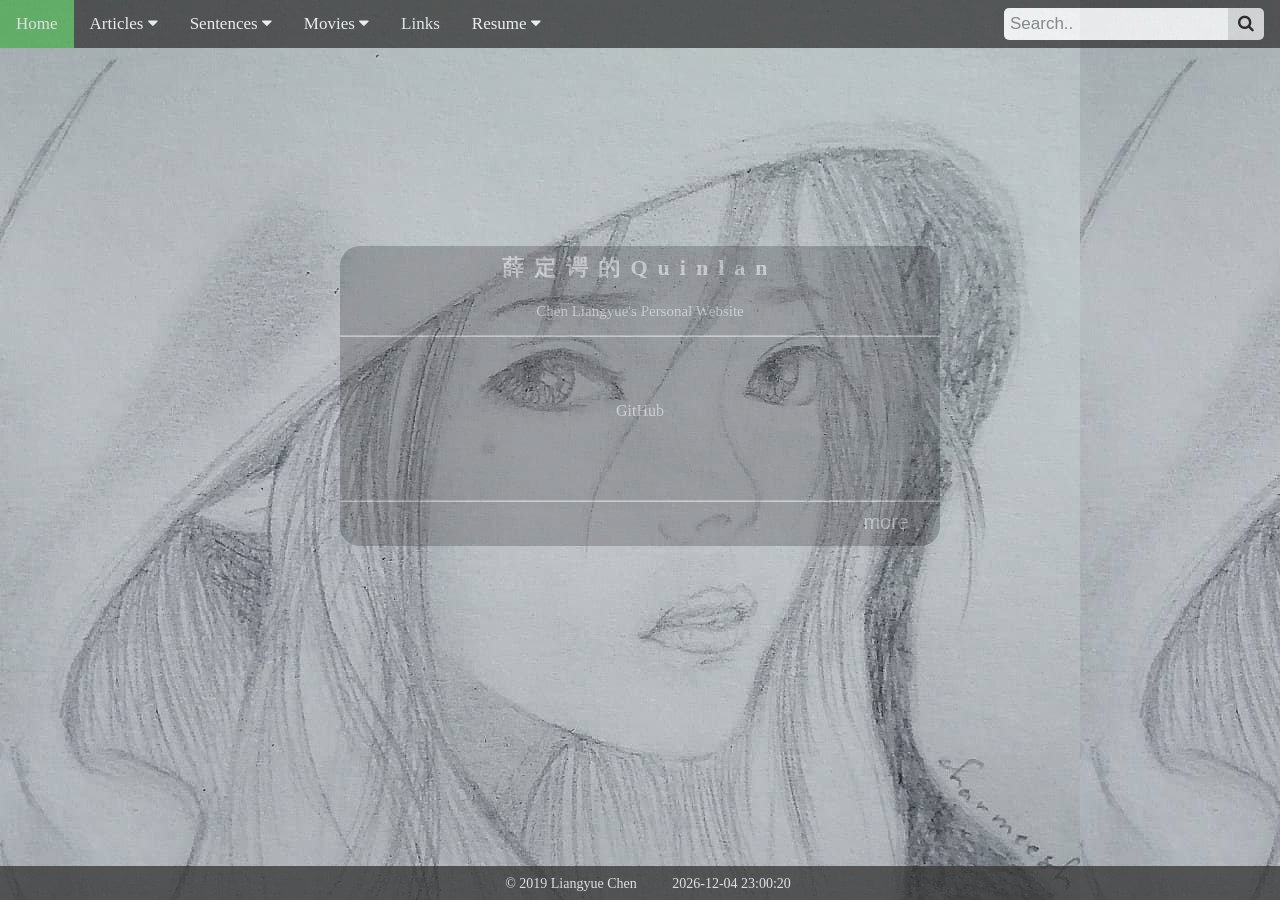
<file: myblog/html/index.html>
<?xml version="1.0" encoding="UTF-8"?>
<!DOCTYPE html PUBLIC "-//W3C//DTD XHTML 1.0 Strict//EN" "http://www.w3.org/TR/xhtml1/DTD/xhtml1-strict.dtd">

<html xmlns="http://www.w3.org/1999/xhtml" xml:lang="en" lang="en">

<head>
    <meta name="viewport" content="width=device-width, initial-scale=1.0">
    <meta http-equiv="X-UA-Compatible" content="ie=edge">
    <title>Chen Liangyue's Personal Website</title>
    <link rel="stylesheet" type="text/css" href="../css/style.css"/>
    <script type="text/javascript" src="../js/preloader.js"></script>
    <script type="text/javascript" src="../js/index.js"></script>
</head>

<body>

<div id="loader-wrapper">
    <div id="loader"></div>
</div>

<div class="navbar">
    <a class="active" href="#">Home</a>
    <div class="dropdown">
        <button class="dropbtn">Articles
            <i class="fa fa-caret-down"></i>
        </button>
        <div class="dropdown-content">
            <a href="article/1.html">Link 1</a>
            <a href="article/2.html">Link 2</a>
            <a href="article/3.html">Link 3</a>
            <a href="article/4.html">Link 4</a>
            <a href="article/5.html">Link 5</a>
            <a href="article/6.html">Link 6</a>
        </div>
    </div>
    <div class="dropdown">
        <button class="dropbtn">Sentences
            <i class="fa fa-caret-down"></i>
        </button>
        <div class="dropdown-content">
            <a href="sentence/procrastination.html">Procrastination</a>
            <a href="sentence/suppression.html">Suppression</a>
            <a href="sentence/applaud.html">Applaud</a>
            <a href="sentence/persistence.html">Persistence</a>
            <a href="sentence/literally.html">Literally</a>
            <a href="sentence/humility.html">Humility</a>
        </div>
    </div>
    <div class="dropdown">
        <button class="dropbtn">Movies
            <i class="fa fa-caret-down"></i>
        </button>
        <div class="dropdown-content">
            <a href="movie/movie1.html">海街日记</a>
            <a href="movie/movie2.html">被嫌弃的松子的一生</a>
            <a href="movie/movie3.html">黑天鹅</a>
            <a href="movie/movie4.html">我的少女时代</a>
            <a href="movie/movie5.html">釜山行</a>
        </div>
    </div>
    <a href="links.html">Links</a>
    <div class="dropdown">
        <button class="dropbtn">Resume
            <i class="fa fa-caret-down"></i>
        </button>
        <div class="dropdown-content">
            <a href="about.html">About</a>
            <a href="education.html">Education</a>
            <a href="experience.html">Experience</a>
        </div>
    </div>

    <div class="search-container">
        <input type="text" placeholder="Search..">
        <button type="submit"><i class="fa fa-search"></i></button>
    </div>
    <div class="marquee-container">
        <marquee id="day_message" direction="scroll">A scrolling text created with HTML Marquee element and styled with CSS properties.
        </marquee>
    </div>
</div>

<div class="main">

    <!--标签整体容器-->
    <div id="container">
        <!--内容-->
        <div id="container-inner">

            <!--页头 -->
            <div id="header">
                <div id="header-content">
                    <h1 id="change_btn"><a href="#">薛定谔的Quinlan</a></h1>
                    <p>Chen Liangyue's Personal Website</p>
                    <hr class="hr1"/>
                </div>
            </div>

            <!-- 中间部分-->
            <div id="content">
                <div id="main-content">
                    <p><a href="https://github.com/">GitHub</a></p>
                </div>
            </div>

            <!--页脚-->
            <div id="footer">
                <div id="footer-container">
                    <div id="footer-content">
                        <hr class="hr2"/>
                        <button><a href="#">more</a></button>
                    </div>
                </div>
            </div>
        </div>
    </div>

</div>

<div class="footer">
    <span> © 2019 Liangyue Chen </span> <span id="clock"></span>
</div>
</body>

</html>
</file>
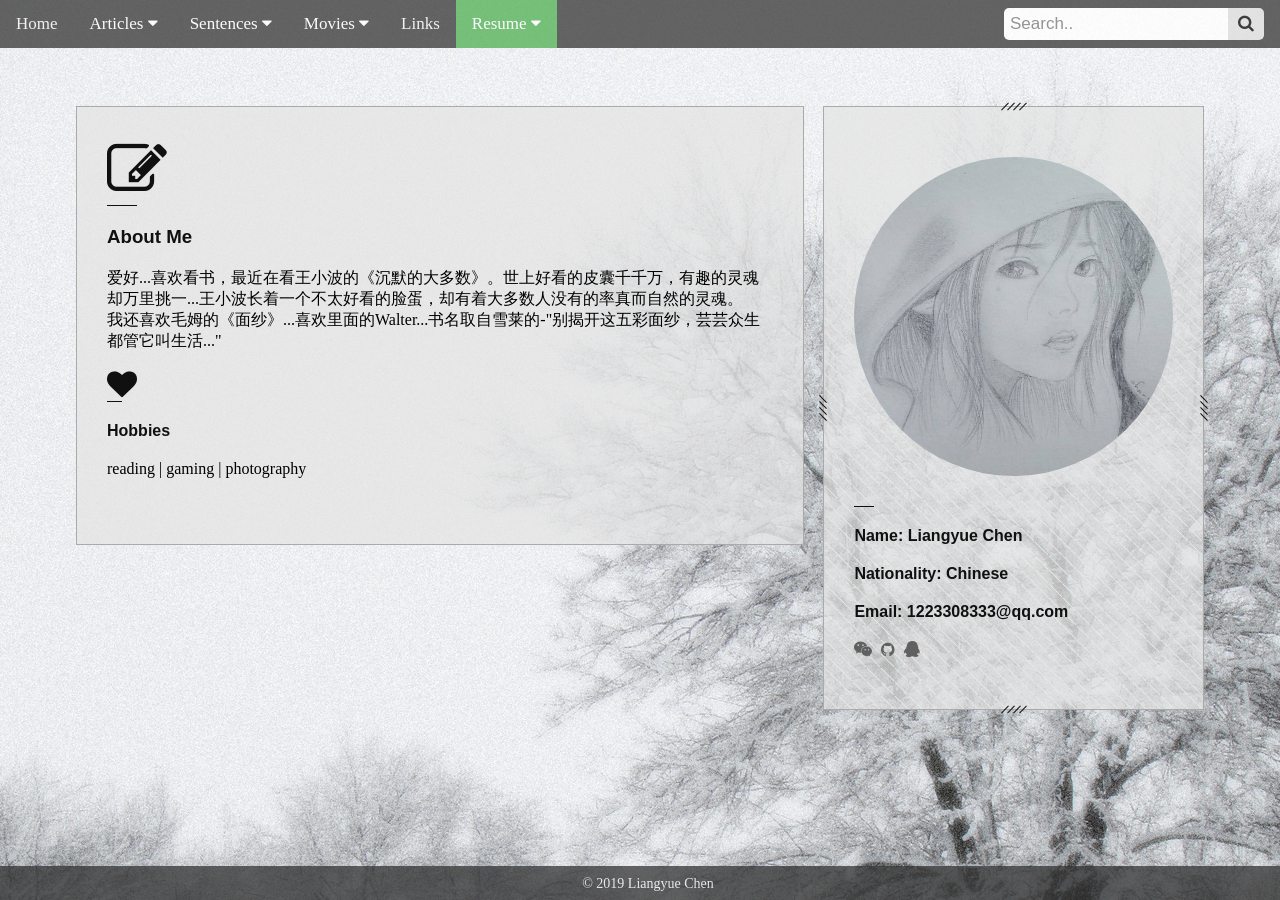
<file: myblog/html/about.html>
<?xml version="1.0" encoding="UTF-8"?>
<!DOCTYPE html PUBLIC "-//W3C//DTD XHTML 1.0 Strict//EN" "http://www.w3.org/TR/xhtml1/DTD/xhtml1-strict.dtd">

<html xmlns="http://www.w3.org/1999/xhtml" xml:lang="en" lang="en">

<head>
    <meta name="viewport" content="width=device-width, initial-scale=1.0">
    <meta http-equiv="X-UA-Compatible" content="ie=edge">
    <title>Chen Liangyue's About Me</title>
    <link rel="stylesheet" type="text/css" href="../css/style.css"/>
    <script type="text/javascript" src="../js/preloader.js"></script>
    <script type="text/javascript" src="../js/resume.js"></script>
</head>
<body>

<div id="loader-wrapper">
    <div id="loader"></div>
</div>

<div class="navbar">
    <a href="index.html">Home</a>
    <div class="dropdown">
        <button class="dropbtn">Articles
            <i class="fa fa-caret-down"></i>
        </button>
        <div class="dropdown-content">
            <a href="article/1.html">Link 1</a>
            <a href="article/2.html">Link 2</a>
            <a href="article/3.html">Link 3</a>
            <a href="article/4.html">Link 4</a>
            <a href="article/5.html">Link 5</a>
            <a href="article/6.html">Link 6</a>
        </div>
    </div>
    <div class="dropdown">
        <button class="dropbtn">Sentences
            <i class="fa fa-caret-down"></i>
        </button>
        <div class="dropdown-content">
            <a href="sentence/procrastination.html">Procrastination</a>
            <a href="sentence/suppression.html">Suppression</a>
            <a href="sentence/applaud.html">Applaud</a>
            <a href="sentence/persistence.html">Persistence</a>
            <a href="sentence/literally.html">Literally</a>
            <a href="sentence/humility.html">Humility</a>
        </div>
    </div>
    <div class="dropdown">
        <button class="dropbtn">Movies
            <i class="fa fa-caret-down"></i>
        </button>
        <div class="dropdown-content">
            <a href="movie/movie1.html">海街日记</a>
            <a href="movie/movie2.html">被嫌弃的松子的一生</a>
            <a href="movie/movie3.html">黑天鹅</a>
            <a href="movie/movie4.html">我的少女时代</a>
            <a href="movie/movie5.html">釜山行</a>
        </div>
    </div>
    <a href="links.html">Links</a>
    <div class="dropdown active">
        <button class="dropbtn">Resume
            <i class="fa fa-caret-down"></i>
        </button>
        <div class="dropdown-content">
            <a class="active" href="about.html">About</a>
            <a href="education.html">Education</a>
            <a href="experience.html">Experience</a>
        </div>
    </div>

    <div class="search-container">
        <input type="text" placeholder="Search..">
        <button type="submit"><i class="fa fa-search"></i></button>
    </div>

    </div>
</div>

<div class="main">
        <div class="resume_container">
            <div class="row">
                <div class="right col-3">

                    <div class="section-holder texture">
                        <!-- draw line art -->
                        <div class="line-art-top">
                            <div></div>
                            <div></div>
                            <div></div>
                            <div></div>
                        </div>
                        <!-- /.top line -->
                        <div class="line-art-bottom">
                            <div></div>
                            <div></div>
                            <div></div>
                            <div></div>
                        </div>
                        <!-- /.bottom line -->
                        <div class="line-art-left">
                            <div></div>
                            <div></div>
                            <div></div>
                            <div></div>
                        </div>
                        <!-- /.left line -->
                        <div class="line-art-right">
                            <div></div>
                            <div></div>
                            <div></div>
                            <div></div>
                        </div>
                        <!-- /.right line -->

                        <div class="img-holder">
                            <img src="../images/resume/avatar.jpg" class="img-responsive img-circle" alt="Liangyue Chen">
                        </div>
                        <div class="sep-mini"></div>
                        <h4> Name: Liangyue Chen </h4>
                        <h4> Nationality: Chinese </h4>
                        <h4> Email: 1223308333@qq.com</h4>

                        <div class="social-links">
                            <a target="_blank" href="#url"> <i class="fa fa-weixin" aria-hidden="true"></i> </a>
                            <a target="_blank" href="https://github.com/lyuechen"> <i class="fa fa-github" aria-hidden="true"></i> </a>
                            <a target="_blank" href="#url"> <i class="fa fa-qq" aria-hidden="true"></i> </a>
                        </div><!-- /.social-links -->

                    </div><!-- /.section-holder -->
                </div><!-- /. row -->

                <!-- /.col-left -->
                <div class="left col-6">
                    <div class="section-holder">
                        <!-- short bio -->
                        <div class="icon-holder i-size-big">
                            <i class="fa fa-edit" aria-hidden="true"></i>
                        </div>
                        <h3 class="section-title"> About Me </h3>
                        <p>
                            爱好...喜欢看书，最近在看王小波的《沉默的大多数》。世上好看的皮囊千千万，有趣的灵魂却万里挑一...王小波长着一个不太好看的脸蛋，却有着大多数人没有的率真而自然的灵魂。
                            <br>我还喜欢毛姆的《面纱》...喜欢里面的Walter...书名取自雪莱的-"别揭开这五彩面纱，芸芸众生都管它叫生活..."
                        </p>

                        <!-- hobbies -->
                        <div class="icon-holder i-size-small">
                            <i class="fa fa-heart" aria-hidden="true"></i>
                        </div>
                        <h4> Hobbies </h4>
                        <p> reading | gaming | photography </p>

                    </div><!-- /.section-holder -->
                </div><!-- /.col -->
            </div><!-- /. row -->
        </div><!-- /. container -->
</div>

<div class="footer">
    <span> © 2019 Liangyue Chen </span>
</div>
</body>
</html>
</file>
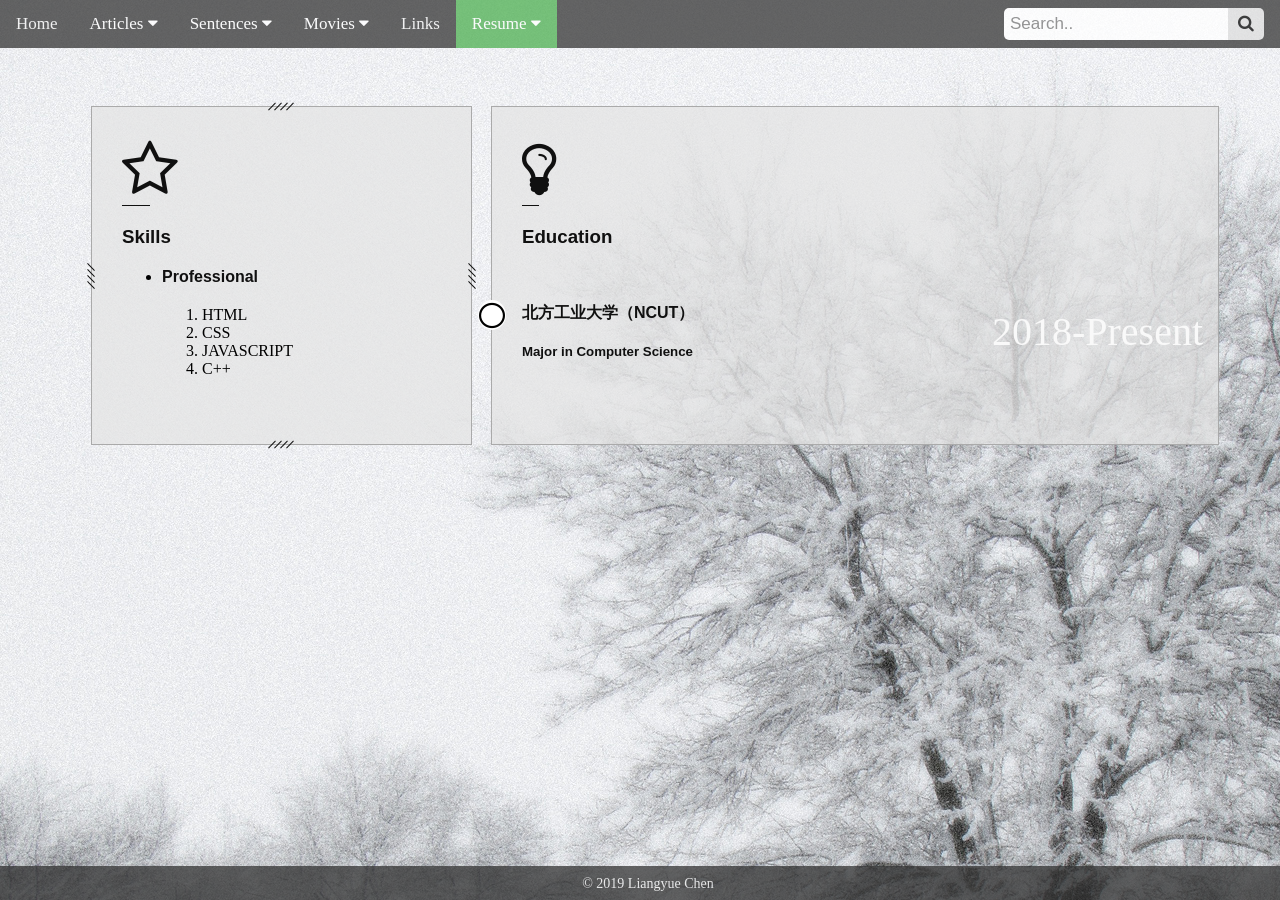
<file: myblog/html/education.html>
<?xml version="1.0" encoding="UTF-8"?>
<!DOCTYPE html PUBLIC "-//W3C//DTD XHTML 1.0 Strict//EN" "http://www.w3.org/TR/xhtml1/DTD/xhtml1-strict.dtd">

<html xmlns="http://www.w3.org/1999/xhtml" xml:lang="en" lang="en">

<head>
    <meta name="viewport" content="width=device-width, initial-scale=1.0">
    <meta http-equiv="X-UA-Compatible" content="ie=edge">
    <title>Chen Liangyue's Education Page</title>
    <link rel="stylesheet" type="text/css" href="../css/style.css"/>
    <script type="text/javascript" src="../js/preloader.js"></script>
    <script type="text/javascript" src="../js/resume.js"></script>
</head>
<body>

<div id="loader-wrapper">
    <div id="loader"></div>
</div>

<div class="navbar">
    <a href="index.html">Home</a>
    <div class="dropdown">
        <button class="dropbtn">Articles
            <i class="fa fa-caret-down"></i>
        </button>
        <div class="dropdown-content">
            <a href="article/1.html">Link 1</a>
            <a href="article/2.html">Link 2</a>
            <a href="article/3.html">Link 3</a>
            <a href="article/4.html">Link 4</a>
            <a href="article/5.html">Link 5</a>
            <a href="article/6.html">Link 6</a>
        </div>
    </div>
    <div class="dropdown">
        <button class="dropbtn">Sentences
            <i class="fa fa-caret-down"></i>
        </button>
        <div class="dropdown-content">
            <a href="sentence/procrastination.html">Procrastination</a>
            <a href="sentence/suppression.html">Suppression</a>
            <a href="sentence/applaud.html">Applaud</a>
            <a href="sentence/persistence.html">Persistence</a>
            <a href="sentence/literally.html">Literally</a>
            <a href="sentence/humility.html">Humility</a>
        </div>
    </div>
    <div class="dropdown">
        <button class="dropbtn">Movies
            <i class="fa fa-caret-down"></i>
        </button>
        <div class="dropdown-content">
            <a href="movie/movie1.html">海街日记</a>
            <a href="movie/movie2.html">被嫌弃的松子的一生</a>
            <a href="movie/movie3.html">黑天鹅</a>
            <a href="movie/movie4.html">我的少女时代</a>
            <a href="movie/movie5.html">釜山行</a>
        </div>
    </div>
    <a href="links.html">Links</a>
    <div class="dropdown active">
        <button class="dropbtn">Resume
            <i class="fa fa-caret-down"></i>
        </button>
        <div class="dropdown-content">
            <a href="about.html">About</a>
            <a class="active" href="education.html">Education</a>
            <a href="experience.html">Experience</a>
        </div>
    </div>

    <div class="search-container">
        <input type="text" placeholder="Search..">
        <button type="submit"><i class="fa fa-search"></i></button>
    </div>

</div>
</div>

<div class="main">
        <div class="resume_container">
            <div class="row">
                <!-- skills -->
                <div class="left col-3">
                    <div class="section-holder texture">
                        <!-- draw line art -->
                        <div class="line-art-top">
                            <div></div>
                            <div></div>
                            <div></div>
                            <div></div>
                        </div>
                        <!-- /.top line -->
                        <div class="line-art-bottom">
                            <div></div>
                            <div></div>
                            <div></div>
                            <div></div>
                        </div>
                        <!-- /.bottom line -->
                        <div class="line-art-left">
                            <div></div>
                            <div></div>
                            <div></div>
                            <div></div>
                        </div>
                        <!-- /.left line -->
                        <div class="line-art-right">
                            <div></div>
                            <div></div>
                            <div></div>
                            <div></div>
                        </div>
                        <!-- /.right line -->

                        <!-- skills -->
                        <div class="icon-holder i-size-big">
                            <i class="fa fa-star-o" aria-hidden="true"></i>
                        </div>

                        <h3> Skills </h3>

                        <ul>
                            <li>
                                <h4> Professional </h4><!-- /.skill type name -->
                                <ol>
                                    <li>HTML</li>
                                    <li>CSS</li>
                                    <li>JAVASCRIPT</li>
                                    <li>C++</li>
                                </ol>
                            </li>

                        </ul>
                    </div> <!-- /.section-holder -->
                </div> <!-- /.col-sm-4 -->

                <!-- education -->
                <div class="right col-6">
                    <div class="section-holder">
                        <div class="icon-holder i-size-big">
                            <i class="fa fa-lightbulb" aria-hidden="true"></i>
                        </div>
                        <h3> Education </h3>
                        <div class="time-line">
                            <div class="row">
                                <div class="col-sm-12">
                                    <div class="time-item">
                                        <div class="time-year">
                                            2018-Present
                                        </div>
                                        <div class="icon-holder-time wow fadeIn" style="visibility: visible; animation-name: fadeIn;">
                                            <i class="fa fa-circle-thin" aria-hidden="true"></i>
                                        </div>
                                        <h4 class="time-title">
                                            北方工业大学（NCUT）
                                        </h4>
                                        <h5 class="time-semitag"> Major in Computer Science </h5>
                
                                    </div>
                                
                                </div><!-- /.col-md-12 -->
                            </div><!-- /.row -->
                        </div><!-- /.time-line -->
                    </div><!-- /.section-holder -->
                </div><!-- /.section-holder -->
            </div><!-- /.col -->
        </div><!-- /.container -->
</div>

<div class="footer">
    <span> © 2019 Liangyue Chen </span>
</div>
</body>
</html>
</file>
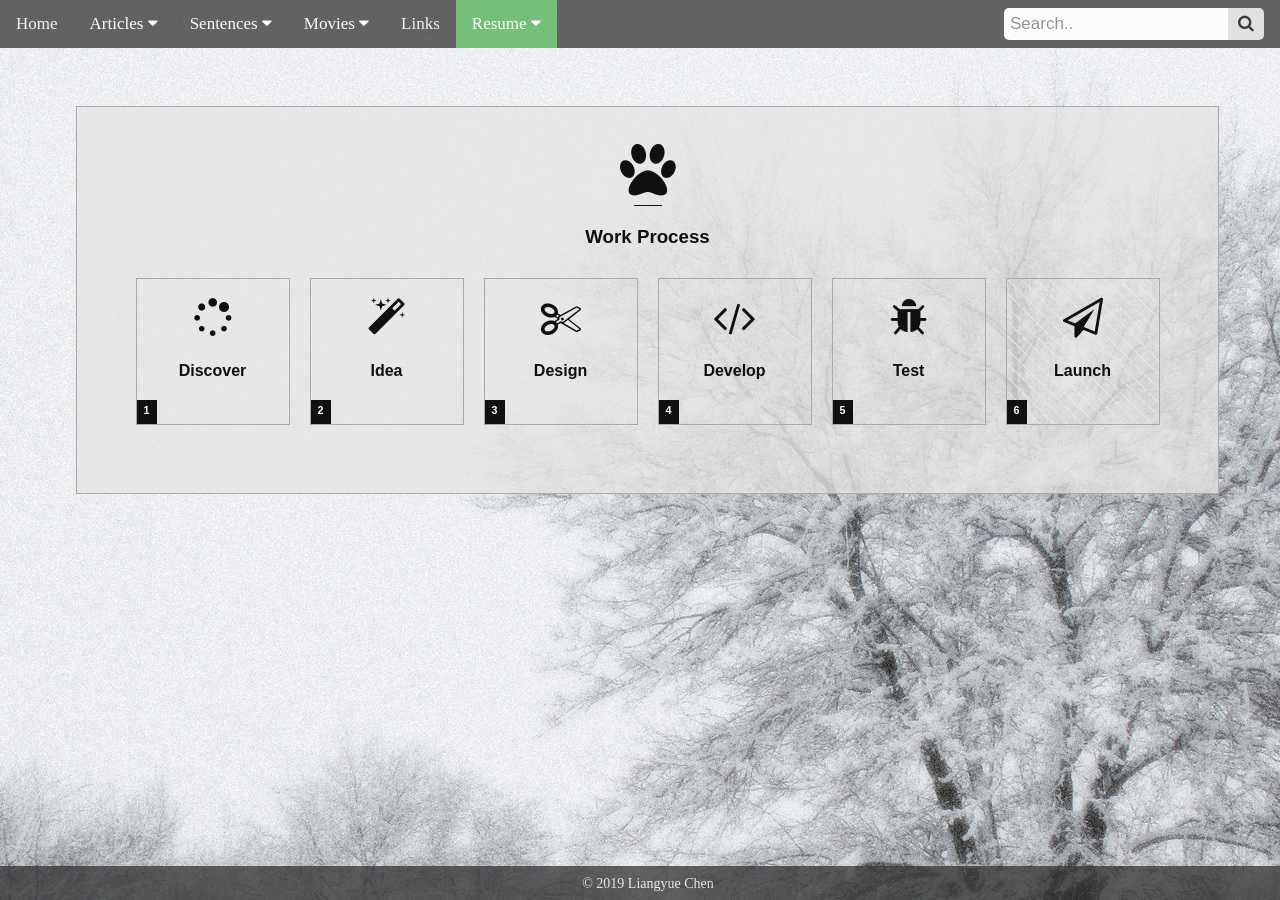
<file: myblog/html/experience.html>
<?xml version="1.0" encoding="UTF-8"?>
<!DOCTYPE html PUBLIC "-//W3C//DTD XHTML 1.0 Strict//EN" "http://www.w3.org/TR/xhtml1/DTD/xhtml1-strict.dtd">

<html xmlns="http://www.w3.org/1999/xhtml" xml:lang="en" lang="en">

<head>
    <meta name="viewport" content="width=device-width, initial-scale=1.0">
    <meta http-equiv="X-UA-Compatible" content="ie=edge">
    <title>Chen Liangyue's Experience Page</title>
    <link rel="stylesheet" type="text/css" href="../css/style.css"/>
    <script type="text/javascript" src="../js/preloader.js"></script>
    <script type="text/javascript" src="../js/resume.js"></script>
</head>
<body>

<div id="loader-wrapper">
    <div id="loader"></div>
</div>

<div class="navbar">
    <a href="index.html">Home</a>
    <div class="dropdown">
        <button class="dropbtn">Articles
            <i class="fa fa-caret-down"></i>
        </button>
        <div class="dropdown-content">
            <a href="article/1.html">Link 1</a>
            <a href="article/2.html">Link 2</a>
            <a href="article/3.html">Link 3</a>
            <a href="article/4.html">Link 4</a>
            <a href="article/5.html">Link 5</a>
            <a href="article/6.html">Link 6</a>
        </div>
    </div>
    <div class="dropdown">
        <button class="dropbtn">Sentences
            <i class="fa fa-caret-down"></i>
        </button>
        <div class="dropdown-content">
            <a href="sentence/procrastination.html">Procrastination</a>
            <a href="sentence/suppression.html">Suppression</a>
            <a href="sentence/applaud.html">Applaud</a>
            <a href="sentence/persistence.html">Persistence</a>
            <a href="sentence/literally.html">Literally</a>
            <a href="sentence/humility.html">Humility</a>
        </div>
    </div>
    <div class="dropdown">
        <button class="dropbtn">Movies
            <i class="fa fa-caret-down"></i>
        </button>
        <div class="dropdown-content">
            <a href="movie/movie1.html">海街日记</a>
            <a href="movie/movie2.html">被嫌弃的松子的一生</a>
            <a href="movie/movie3.html">黑天鹅</a>
            <a href="movie/movie4.html">我的少女时代</a>
            <a href="movie/movie5.html">釜山行</a>
        </div>
    </div>
    <a href="links.html">Links</a>
    <div class="dropdown active">
        <button class="dropbtn">Resume
            <i class="fa fa-caret-down"></i>
        </button>
        <div class="dropdown-content">
            <a href="about.html">About</a>
            <a href="education.html">Education</a>
            <a class="active" href="experience.html">Experience</a>
        </div>
    </div>

    <div class="search-container">
        <input type="text" placeholder="Search..">
        <button type="submit"><i class="fa fa-search"></i></button>
    </div>

    </div>
</div>

<div class="main">
        <div class="resume_container">
            <div class="row">
                <div class="section-holder">
                    <div class="text-center">
                        <div class="icon-holder-center i-size-big">
                            <i class="fa fa-paw"></i>
                        </div>
                    </div>
                    <h3 class="text-center"> Work Process </h3>

                    <table class="process">
                        <tr>
                            <th class="texture">
                                <div class="icon-process i-size-med">
                                    <i class="fa fa-spinner" aria-hidden="true"></i>
                                </div>
                                <h4>Discover</h4>
                                <h6 class="step">1</h6>
                            </th>
                            <th>
                                <div class="icon-process i-size-med">
                                    <i class="fa fa-magic" aria-hidden="true"></i>
                                </div>
                                <h4>Idea</h4>
                                <h6 class="step">2</h6>
                            </th>
                            <th>
                                <div class="icon-process i-size-med">
                                    <i class="fa fa-scissors" aria-hidden="true"></i>
                                </div>
                                <h4>Design</h4>
                                <h6 class="step">3</h6>
                            </th>
                            <th>
                                <div class="icon-process i-size-med">
                                    <i class="fa fa-code" aria-hidden="true"></i>
                                </div>
                                <h4>Develop</h4>
                                <h6 class="step">4</h6>
                            </th>
                            <th>
                                <div class="icon-process i-size-med">
                                    <i class="fa fa-bug" aria-hidden="true"></i>
                                </div>
                                <h4>Test</h4>
                                <h6 class="step">5</h6>
                            </th>
                            <th class="texture">
                                <div class="icon-process i-size-med">
                                    <i class="fa fa-paper-plane-o" aria-hidden="true"></i>
                                </div>
                                <h4>Launch</h4>
                                <h6 class="step">6</h6>
                            </th>
                        </tr>
                    </table>
                </div>
            </div><!-- /. row -->
        </div><!-- /. container -->
</div>

<div class="footer">
    <span> © 2019 Liangyue Chen </span>
</div>
</body>
</html>
</file>
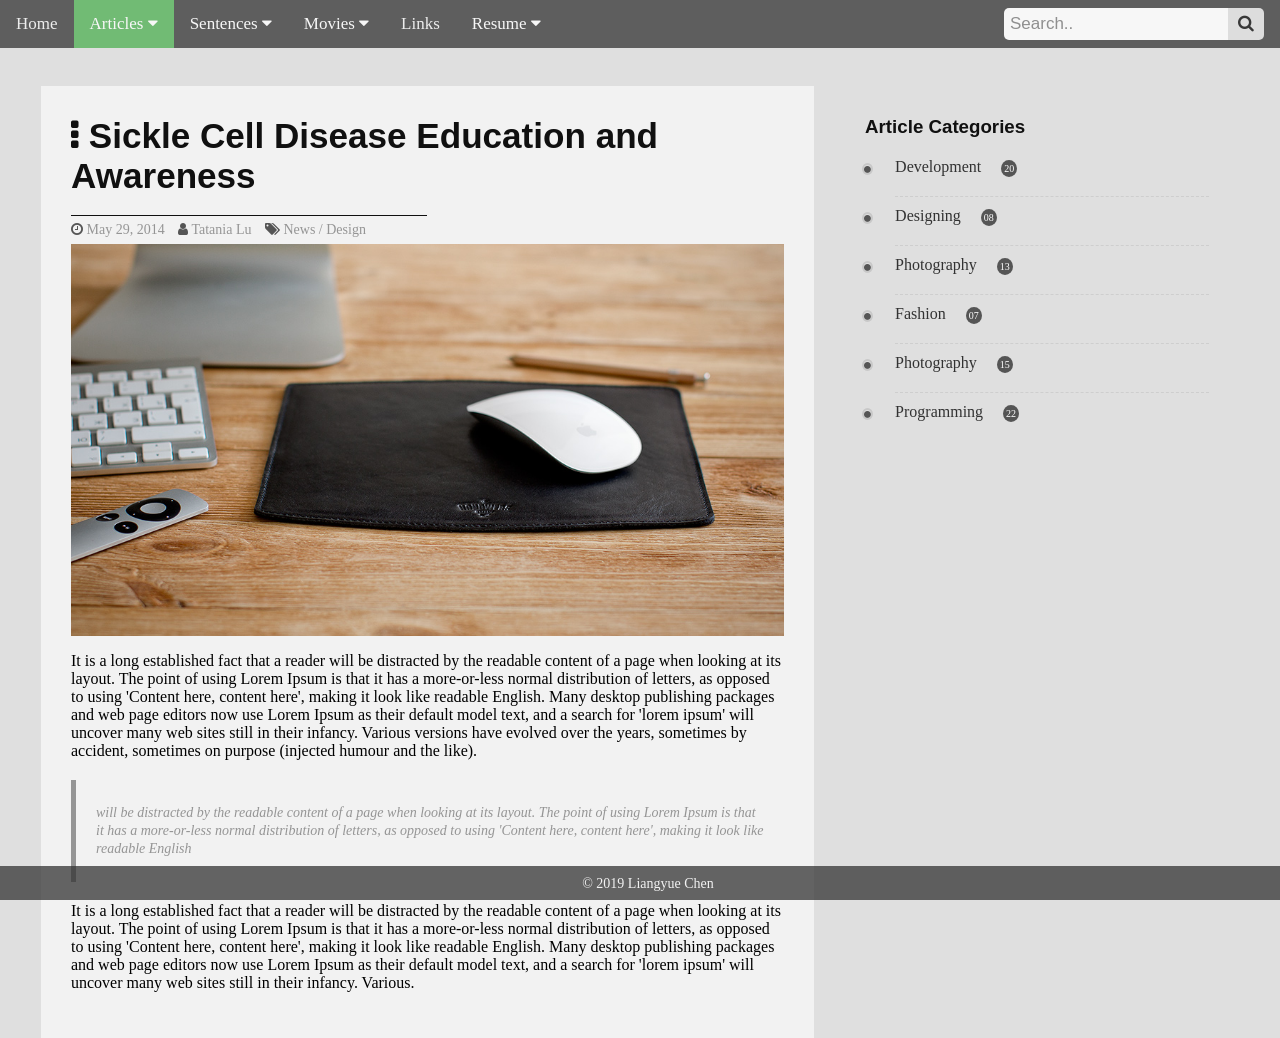
<file: myblog/html/article/1.html>
<?xml version="1.0" encoding="UTF-8"?>
<!DOCTYPE html PUBLIC "-//W3C//DTD XHTML 1.0 Strict//EN" "http://www.w3.org/TR/xhtml1/DTD/xhtml1-strict.dtd">

<html xmlns="http://www.w3.org/1999/xhtml" xml:lang="en" lang="en">

<head>
    <meta name="viewport" content="width=device-width, initial-scale=1.0">
    <meta http-equiv="X-UA-Compatible" content="ie=edge">
    <title>Chen Liangyue's Articles -- 1</title>
    <link rel="stylesheet" type="text/css" href="../../css/style.css"/>
    <script type="text/javascript" src="../../js/preloader.js"></script>
</head>
<body class="article">

<div id="loader-wrapper">
    <div id="loader"></div>
</div>

<div class="navbar">
    <a href="../index.html">Home</a>
    <div class="dropdown active">
        <button class="dropbtn">Articles
            <i class="fa fa-caret-down"></i>
        </button>
        <div class="dropdown-content">
            <a class="active" href="../article/1.html">Link 1</a>
            <a href="../article/2.html">Link 2</a>
            <a href="../article/3.html">Link 3</a>
            <a href="../article/4.html">Link 4</a>
            <a href="../article/5.html">Link 5</a>
            <a href="../article/6.html">Link 6</a>
        </div>
    </div>
    <div class="dropdown">
        <button class="dropbtn">Sentences
            <i class="fa fa-caret-down"></i>
        </button>
        <div class="dropdown-content">
            <a href="../sentence/procrastination.html">Procrastination</a>
            <a href="../sentence/suppression.html">Suppression</a>
            <a href="../sentence/applaud.html">Applaud</a>
            <a href="../sentence/persistence.html">Persistence</a>
            <a href="../sentence/literally.html">Literally</a>
            <a href="../sentence/humility.html">Humility</a>
        </div>
    </div>
    <div class="dropdown">
        <button class="dropbtn">Movies
            <i class="fa fa-caret-down"></i>
        </button>
        <div class="dropdown-content">
            <a href="../movie/movie1.html">海街日记</a>
            <a href="../movie/movie2.html">被嫌弃的松子的一生</a>
            <a href="../movie/movie3.html">黑天鹅</a>
            <a href="../movie/movie4.html">我的少女时代</a>
            <a href="../movie/movie5.html">釜山行</a>
        </div>
    </div>
    <a href="../links.html">Links</a>
    <div class="dropdown">
        <button class="dropbtn">Resume
            <i class="fa fa-caret-down"></i>
        </button>
        <div class="dropdown-content">
            <a href="../about.html">About</a>
            <a href="../education.html">Education</a>
            <a href="../experience.html">Experience</a>
        </div>
    </div>

    <div class="search-container">
        <input type="text" placeholder="Search..">
        <button type="submit"><i class="fa fa-search"></i></button>
    </div>

    </div>
</div>

<div class="main">
        <div class="article_container">
            <div class="row">
                <div class="right col-3">

                    <div class="article-holder">

                        <h3>Article Categories</h3>
                        <ul class="circle category-list clearfix">
                            <li><a href="#">Development</a><span class="posts-count">20</span></li>
                            <li><a href="#">Designing</a><span class="posts-count">08</span></li>
                            <li><a href="#">Photography</a><span class="posts-count">13</span></li>
                            <li><a href="#">Fashion</a><span class="posts-count">07</span></li>
                            <li><a href="#">Photography</a><span class="posts-count">15</span></li>
                            <li><a href="#">Programming</a><span class="posts-count">22</span></li>
                        </ul>

                    </div><!-- /.section-holder -->
                </div><!-- /. row -->

                <!-- /.col-left -->
                <div class="left col-6">
                    <div class="article-holder">
                        <!-- short bio -->
                        <div class="icon-holder i-size-small">
                            <h3 class="section-title"><i class="fa fa-ellipsis-v" aria-hidden="true"></i> Sickle Cell Disease Education and Awareness </h3>
                        </div>
                        <div class="post-meta">
                            <span><i class="fa fa-clock-o"></i><a href="#"> May 29, 2014</a></span>
                            <span><a href="#"><i class="fa fa-user"></i> Tatania Lu</a></span>
                            <span><i class="fa fa-tags"></i><a href="#"> News</a> / <a href="#">Design</a></span>
                        </div>

                        <div>
                            <img src="../../images/articles/1.jpg" class="img-responsive" alt="">
                        </div>

                        <p>
                            It is a long established fact that a reader will be distracted by the readable content of a page when looking at its layout. The point of using Lorem Ipsum is that it has a more-or-less normal distribution of letters, as opposed to using 'Content here, content here', making it look like readable English. Many desktop publishing packages and web page editors now use Lorem Ipsum as their default model text, and a search for 'lorem ipsum' will uncover many web sites still in their infancy. Various versions have evolved over the years, sometimes by accident, sometimes on purpose (injected humour and the like).
                        </p>

                        <blockquote>
                            <p>will be distracted by the readable content of a page when looking at its layout. The point of using Lorem Ipsum is that it has a more-or-less normal distribution of letters, as opposed to using 'Content here, content here', making it look like readable English</p>
                        </blockquote>

                        <p>It is a long established fact that a reader will be distracted by the readable content of a page when looking at its layout. The point of using Lorem Ipsum is that it has a more-or-less normal distribution of letters, as opposed to using 'Content here, content here', making it look like readable English. Many desktop publishing packages and web page editors now use Lorem Ipsum as their default model text, and a search for 'lorem ipsum' will uncover many web sites still in their infancy. Various.</p>

                    </div><!-- /.section-holder -->
                </div><!-- /.col -->
            </div><!-- /. row -->
        </div><!-- /. container -->
</div>

<div class="footer">
    <span> © 2019 Liangyue Chen </span>
</div>
</body>
</html>
</file>
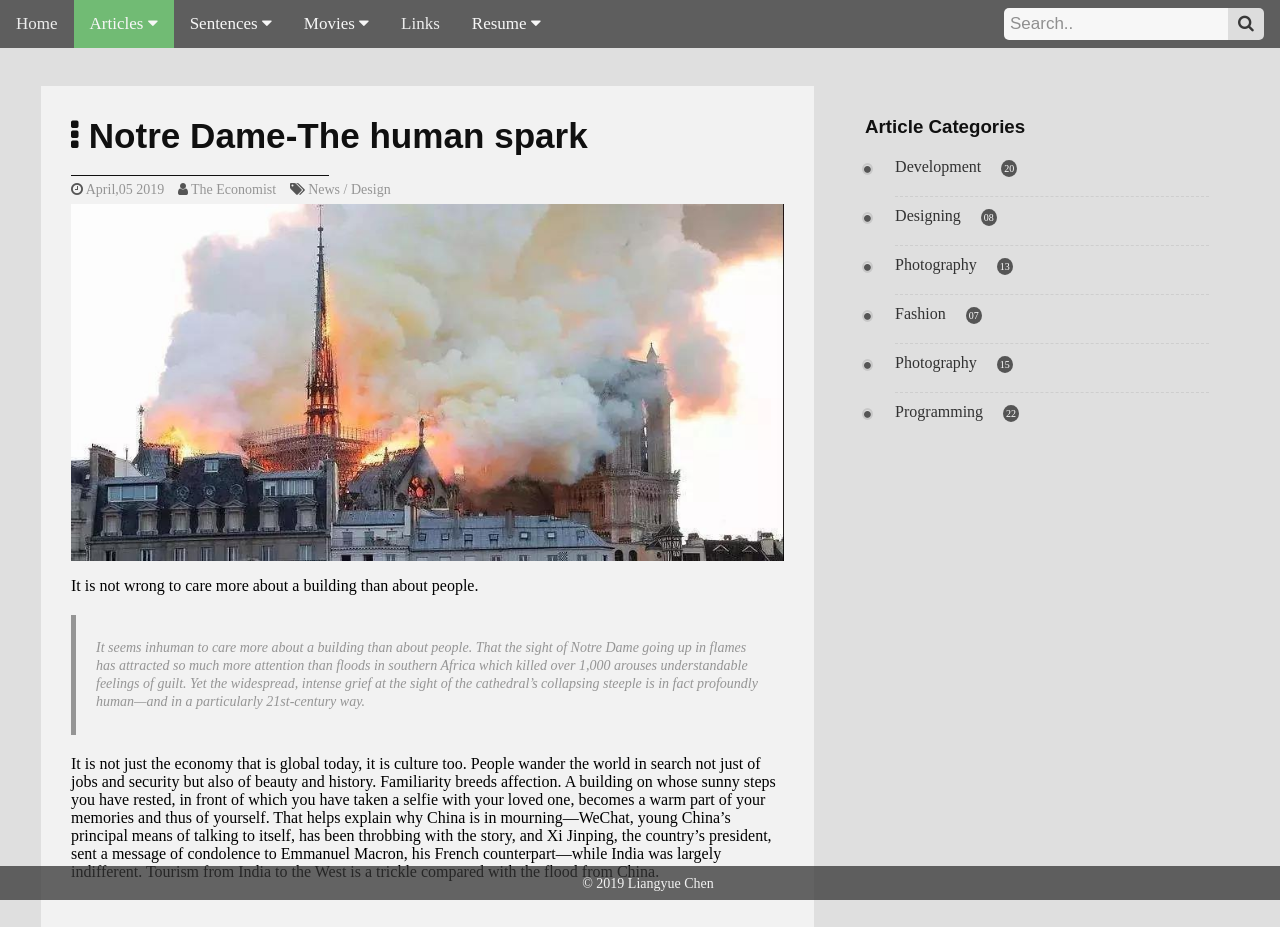
<file: myblog/html/article/2.html>
<?xml version="1.0" encoding="UTF-8"?>
<!DOCTYPE html PUBLIC "-//W3C//DTD XHTML 1.0 Strict//EN" "http://www.w3.org/TR/xhtml1/DTD/xhtml1-strict.dtd">

<html xmlns="http://www.w3.org/1999/xhtml" xml:lang="en" lang="en">

<head>
    <meta name="viewport" content="width=device-width, initial-scale=1.0">
    <meta http-equiv="X-UA-Compatible" content="ie=edge">
    <title>Chen Liangyue's Articles -- 2</title>
    <link rel="stylesheet" type="text/css" href="../../css/style.css"/>
    <script type="text/javascript" src="../../js/preloader.js"></script>
</head>
<body class="article">

<div id="loader-wrapper">
    <div id="loader"></div>
</div>

<div class="navbar">
    <a href="../index.html">Home</a>
    <div class="dropdown active">
        <button class="dropbtn">Articles
            <i class="fa fa-caret-down"></i>
        </button>
        <div class="dropdown-content">
            <a href="../article/1.html">Link 1</a>
            <a class="active"  href="../article/2.html">Link 2</a>
            <a href="../article/3.html">Link 3</a>
            <a href="../article/4.html">Link 4</a>
            <a href="../article/5.html">Link 5</a>
            <a href="../article/6.html">Link 6</a>
        </div>
    </div>
    <div class="dropdown">
        <button class="dropbtn">Sentences
            <i class="fa fa-caret-down"></i>
        </button>
        <div class="dropdown-content">
            <a href="../sentence/procrastination.html">Procrastination</a>
            <a href="../sentence/suppression.html">Suppression</a>
            <a href="../sentence/applaud.html">Applaud</a>
            <a href="../sentence/persistence.html">Persistence</a>
            <a href="../sentence/literally.html">Literally</a>
            <a href="../sentence/humility.html">Humility</a>
        </div>
    </div>
    <div class="dropdown">
        <button class="dropbtn">Movies
            <i class="fa fa-caret-down"></i>
        </button>
        <div class="dropdown-content">
            <a href="../movie/movie1.html">海街日记</a>
            <a href="../movie/movie2.html">被嫌弃的松子的一生</a>
            <a href="../movie/movie3.html">黑天鹅</a>
            <a href="../movie/movie4.html">我的少女时代</a>
            <a href="../movie/movie5.html">釜山行</a>
        </div>
    </div>
    <a href="../links.html">Links</a>
    <div class="dropdown">
        <button class="dropbtn">Resume
            <i class="fa fa-caret-down"></i>
        </button>
        <div class="dropdown-content">
            <a href="../about.html">About</a>
            <a href="../education.html">Education</a>
            <a href="../experience.html">Experience</a>
        </div>
    </div>

    <div class="search-container">
        <input type="text" placeholder="Search..">
        <button type="submit"><i class="fa fa-search"></i></button>
    </div>

    </div>
</div>

<div class="main">
        <div class="article_container">
            <div class="row">
                <div class="right col-3">

                    <div class="article-holder">

                        <h3>Article Categories</h3>
                        <ul class="circle category-list clearfix">
                            <li><a href="#">Development</a><span class="posts-count">20</span></li>
                            <li><a href="#">Designing</a><span class="posts-count">08</span></li>
                            <li><a href="#">Photography</a><span class="posts-count">13</span></li>
                            <li><a href="#">Fashion</a><span class="posts-count">07</span></li>
                            <li><a href="#">Photography</a><span class="posts-count">15</span></li>
                            <li><a href="#">Programming</a><span class="posts-count">22</span></li>
                        </ul>

                    </div><!-- /.section-holder -->
                </div><!-- /. row -->

                <!-- /.col-left -->
                <div class="left col-6">
                    <div class="article-holder">
                        <!-- short bio -->
                        <div class="icon-holder i-size-small">
                            <h3 class="section-title"><i class="fa fa-ellipsis-v" aria-hidden="true"></i> Notre Dame-The human spark </h3>
                        </div>
                        <div class="post-meta">
                            <span><i class="fa fa-clock-o"></i><a href="#"> April,05 2019</a></span>
                            <span><a href="#"><i class="fa fa-user"></i> The Economist</a></span>
                            <span><i class="fa fa-tags"></i><a href="#"> News</a> / <a href="#">Design</a></span>
                        </div>

                        <div>
                            <img src="../../images/articles/2.jpg" class="img-responsive" alt="">
                        </div>

                        <p>
                            It is not wrong to care more about a building than about people.
                        </p>

                        <blockquote>
                            <p>It seems inhuman to care more about a building than about people. That the sight of Notre Dame going up in flames has attracted so much more attention than floods in southern Africa which killed over 1,000 arouses understandable feelings of guilt. Yet the widespread, intense grief at the sight of the cathedral’s collapsing steeple is in fact profoundly human—and in a particularly 21st-century way.</p>
                        </blockquote>

                        <p>It is not just the economy that is global today, it is culture too. People wander the world in search not just of jobs and security but also of beauty and history. Familiarity breeds affection. A building on whose sunny steps you have rested, in front of which you have taken a selfie with your loved one, becomes a warm part of your memories and thus of yourself. That helps explain why China is in mourning—WeChat, young China’s principal means of talking to itself, has been throbbing with the story, and Xi Jinping, the country’s president, sent a message of condolence to Emmanuel Macron, his French counterpart—while India was largely indifferent. Tourism from India to the West is a trickle compared with the flood from China.</p>

                    </div><!-- /.section-holder -->
                </div><!-- /.col -->
            </div><!-- /. row -->
        </div><!-- /. container -->
</div>

<div class="footer">
    <span> © 2019 Liangyue Chen </span>
</div>
</body>
</html>
</file>
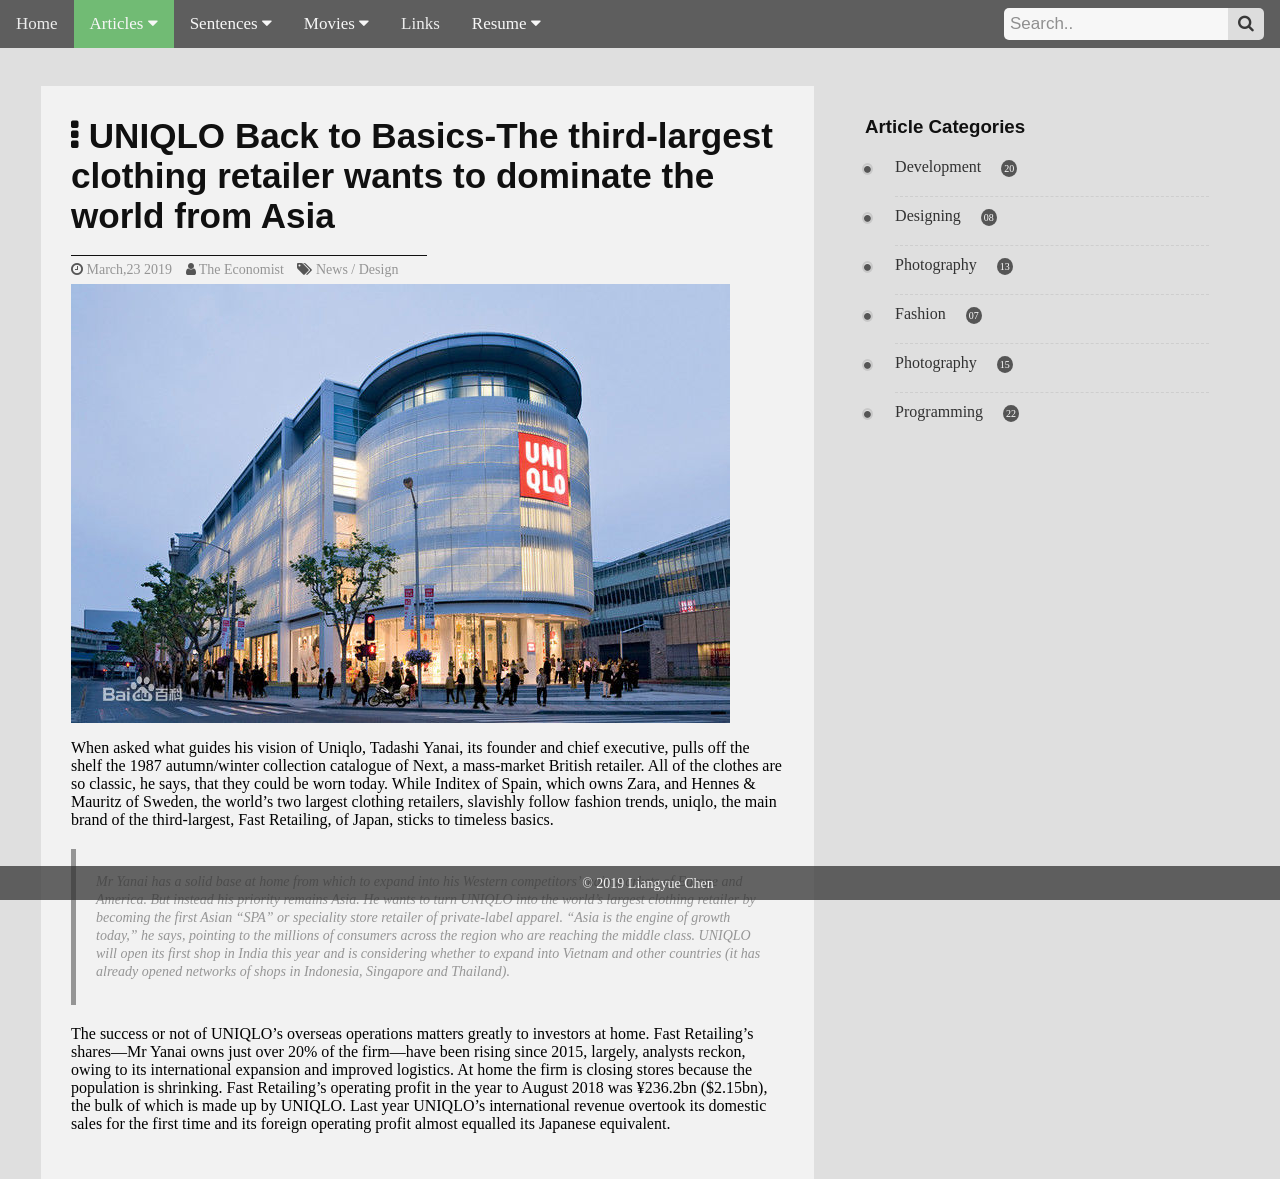
<file: myblog/html/article/3.html>
<?xml version="1.0" encoding="UTF-8"?>
<!DOCTYPE html PUBLIC "-//W3C//DTD XHTML 1.0 Strict//EN" "http://www.w3.org/TR/xhtml1/DTD/xhtml1-strict.dtd">

<html xmlns="http://www.w3.org/1999/xhtml" xml:lang="en" lang="en">

<head>
    <meta name="viewport" content="width=device-width, initial-scale=1.0">
    <meta http-equiv="X-UA-Compatible" content="ie=edge">
    <title>Chen Liangyue's Articles -- 3</title>
    <link rel="stylesheet" type="text/css" href="../../css/style.css"/>
    <script type="text/javascript" src="../../js/preloader.js"></script>
</head>
<body class="article">

<div id="loader-wrapper">
    <div id="loader"></div>
</div>

<div class="navbar">
    <a href="../index.html">Home</a>
    <div class="dropdown active">
        <button class="dropbtn">Articles
            <i class="fa fa-caret-down"></i>
        </button>
        <div class="dropdown-content">
            <a href="../article/1.html">Link 1</a>
            <a href="../article/2.html">Link 2</a>
            <a class="active" href="../article/3.html">Link 3</a>
            <a href="../article/4.html">Link 4</a>
            <a href="../article/5.html">Link 5</a>
            <a href="../article/6.html">Link 6</a>
        </div>
    </div>
    <div class="dropdown">
        <button class="dropbtn">Sentences
            <i class="fa fa-caret-down"></i>
        </button>
        <div class="dropdown-content">
            <a href="../sentence/procrastination.html">Procrastination</a>
            <a href="../sentence/suppression.html">Suppression</a>
            <a href="../sentence/applaud.html">Applaud</a>
            <a href="../sentence/persistence.html">Persistence</a>
            <a href="../sentence/literally.html">Literally</a>
            <a href="../sentence/humility.html">Humility</a>
        </div>
    </div>
    <div class="dropdown">
        <button class="dropbtn">Movies
            <i class="fa fa-caret-down"></i>
        </button>
        <div class="dropdown-content">
            <a href="../movie/movie1.html">海街日记</a>
            <a href="../movie/movie2.html">被嫌弃的松子的一生</a>
            <a href="../movie/movie3.html">黑天鹅</a>
            <a href="../movie/movie4.html">我的少女时代</a>
            <a href="../movie/movie5.html">釜山行</a>
        </div>
    </div>
    <a href="../links.html">Links</a>
    <div class="dropdown">
        <button class="dropbtn">Resume
            <i class="fa fa-caret-down"></i>
        </button>
        <div class="dropdown-content">
            <a href="../about.html">About</a>
            <a href="../education.html">Education</a>
            <a href="../experience.html">Experience</a>
        </div>
    </div>

    <div class="search-container">
        <input type="text" placeholder="Search..">
        <button type="submit"><i class="fa fa-search"></i></button>
    </div>

    </div>
</div>

<div class="main">
        <div class="article_container">
            <div class="row">
                <div class="right col-3">

                    <div class="article-holder">

                        <h3>Article Categories</h3>
                        <ul class="circle category-list clearfix">
                            <li><a href="#">Development</a><span class="posts-count">20</span></li>
                            <li><a href="#">Designing</a><span class="posts-count">08</span></li>
                            <li><a href="#">Photography</a><span class="posts-count">13</span></li>
                            <li><a href="#">Fashion</a><span class="posts-count">07</span></li>
                            <li><a href="#">Photography</a><span class="posts-count">15</span></li>
                            <li><a href="#">Programming</a><span class="posts-count">22</span></li>
                        </ul>

                    </div><!-- /.section-holder -->
                </div><!-- /. row -->

                <!-- /.col-left -->
                <div class="left col-6">
                    <div class="article-holder">
                        <!-- short bio -->
                        <div class="icon-holder i-size-small">
                            <h3 class="section-title"><i class="fa fa-ellipsis-v" aria-hidden="true"></i> UNIQLO Back to Basics-The third-largest clothing retailer wants to dominate the world from Asia </h3>
                        </div>
                        <div class="post-meta">
                            <span><i class="fa fa-clock-o"></i><a href="#"> March,23 2019</a></span>
                            <span><a href="#"><i class="fa fa-user"></i> The Economist</a></span>
                            <span><i class="fa fa-tags"></i><a href="#"> News</a> / <a href="#">Design</a></span>
                        </div>

                        <div>
                            <img src="../../images/articles/3.jpg" class="img-responsive" alt="">
                        </div>

                        <p>
                            When asked what guides his vision of Uniqlo, Tadashi Yanai, its founder and chief executive, pulls off the shelf the 1987 autumn/winter collection catalogue of Next, a mass-market British retailer. All of the clothes are so classic, he says, that they could be worn today. While Inditex of Spain, which owns Zara, and Hennes & Mauritz of Sweden, the world’s two largest clothing retailers, slavishly follow fashion trends, uniqlo, the main brand of the third-largest, Fast Retailing, of Japan, sticks to timeless basics.
                        </p>

                        <blockquote>
                            <p>Mr Yanai has a solid base at home from which to expand into his Western competitors’ main markets of Europe and America. But instead his priority remains Asia. He wants to turn UNIQLO into the world’s largest clothing retailer by becoming the first Asian “SPA” or speciality store retailer of private-label apparel. “Asia is the engine of growth today,” he says, pointing to the millions of consumers across the region who are reaching the middle class. UNIQLO will open its first shop in India this year and is considering whether to expand into Vietnam and other countries (it has already opened networks of shops in Indonesia, Singapore and Thailand).</p>
                        </blockquote>

                        <p>The success or not of UNIQLO’s overseas operations matters greatly to investors at home. Fast Retailing’s shares—Mr Yanai owns just over 20% of the firm—have been rising since 2015, largely, analysts reckon, owing to its international expansion and improved logistics. At home the firm is closing stores because the population is shrinking. Fast Retailing’s operating profit in the year to August 2018 was ¥236.2bn ($2.15bn), the bulk of which is made up by UNIQLO. Last year UNIQLO’s international revenue overtook its domestic sales for the first time and its foreign operating profit almost equalled its Japanese equivalent.</p>

                    </div><!-- /.section-holder -->
                </div><!-- /.col -->
            </div><!-- /. row -->
        </div><!-- /. container -->
</div>

<div class="footer">
    <span> © 2019 Liangyue Chen </span>
</div>
</body>
</html>
</file>
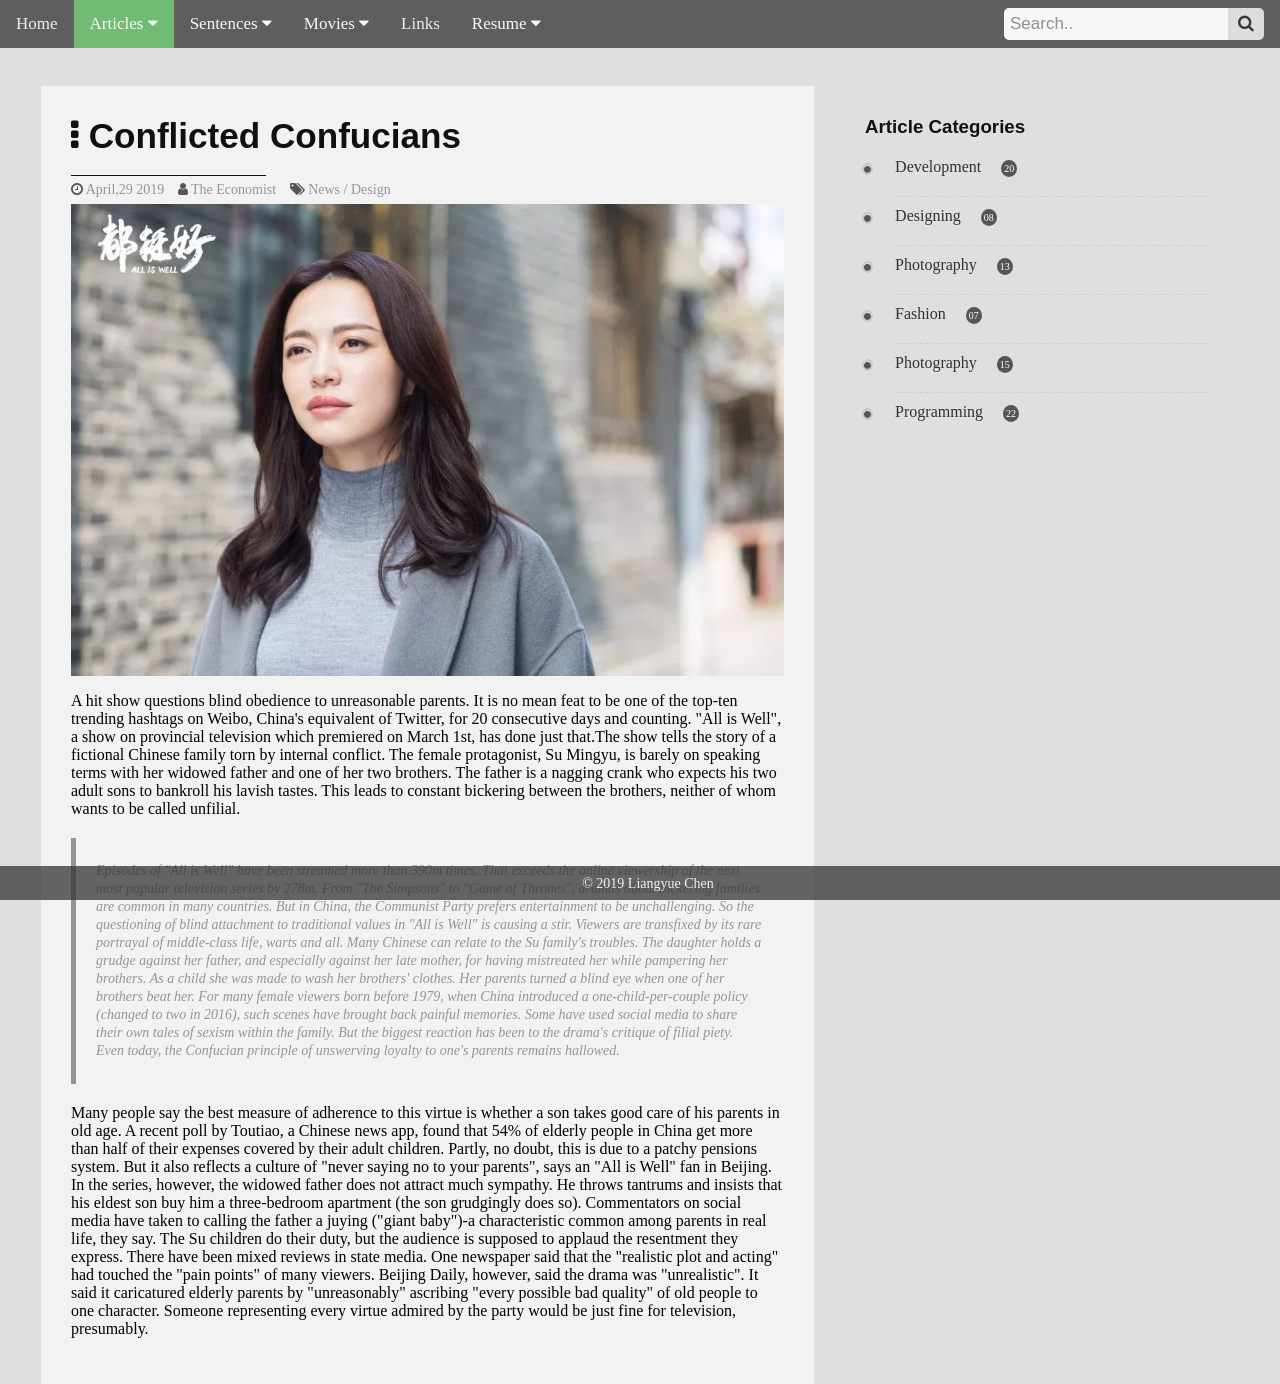
<file: myblog/html/article/4.html>
<?xml version="1.0" encoding="UTF-8"?>
<!DOCTYPE html PUBLIC "-//W3C//DTD XHTML 1.0 Strict//EN" "http://www.w3.org/TR/xhtml1/DTD/xhtml1-strict.dtd">

<html xmlns="http://www.w3.org/1999/xhtml" xml:lang="en" lang="en">

<head>
    <meta name="viewport" content="width=device-width, initial-scale=1.0">
    <meta http-equiv="X-UA-Compatible" content="ie=edge">
    <title>Chen Liangyue's Articles -- 4</title>
    <link rel="stylesheet" type="text/css" href="../../css/style.css"/>
    <script type="text/javascript" src="../../js/preloader.js"></script>
</head>
<body class="article">

<div id="loader-wrapper">
    <div id="loader"></div>
</div>

<div class="navbar">
    <a href="../index.html">Home</a>
    <div class="dropdown active">
        <button class="dropbtn">Articles
            <i class="fa fa-caret-down"></i>
        </button>
        <div class="dropdown-content">
            <a href="../article/1.html">Link 1</a>
            <a href="../article/2.html">Link 2</a>
            <a href="../article/3.html">Link 3</a>
            <a class="active" href="../article/4.html">Link 4</a>
            <a href="../article/5.html">Link 5</a>
            <a href="../article/6.html">Link 6</a>
        </div>
    </div>
    <div class="dropdown">
        <button class="dropbtn">Sentences
            <i class="fa fa-caret-down"></i>
        </button>
        <div class="dropdown-content">
            <a href="../sentence/procrastination.html">Procrastination</a>
            <a href="../sentence/suppression.html">Suppression</a>
            <a href="../sentence/applaud.html">Applaud</a>
            <a href="../sentence/persistence.html">Persistence</a>
            <a href="../sentence/literally.html">Literally</a>
            <a href="../sentence/humility.html">Humility</a>
        </div>
    </div>
    <div class="dropdown">
        <button class="dropbtn">Movies
            <i class="fa fa-caret-down"></i>
        </button>
        <div class="dropdown-content">
            <a href="../movie/movie1.html">海街日记</a>
            <a href="../movie/movie2.html">被嫌弃的松子的一生</a>
            <a href="../movie/movie3.html">黑天鹅</a>
            <a href="../movie/movie4.html">我的少女时代</a>
            <a href="../movie/movie5.html">釜山行</a>
        </div>
    </div>
    <a href="../links.html">Links</a>
    <div class="dropdown">
        <button class="dropbtn">Resume
            <i class="fa fa-caret-down"></i>
        </button>
        <div class="dropdown-content">
            <a href="../about.html">About</a>
            <a href="../education.html">Education</a>
            <a href="../experience.html">Experience</a>
        </div>
    </div>

    <div class="search-container">
        <input type="text" placeholder="Search..">
        <button type="submit"><i class="fa fa-search"></i></button>
    </div>

    </div>
</div>

<div class="main">
        <div class="article_container">
            <div class="row">
                <div class="right col-3">

                    <div class="article-holder">

                        <h3>Article Categories</h3>
                        <ul class="circle category-list clearfix">
                            <li><a href="#">Development</a><span class="posts-count">20</span></li>
                            <li><a href="#">Designing</a><span class="posts-count">08</span></li>
                            <li><a href="#">Photography</a><span class="posts-count">13</span></li>
                            <li><a href="#">Fashion</a><span class="posts-count">07</span></li>
                            <li><a href="#">Photography</a><span class="posts-count">15</span></li>
                            <li><a href="#">Programming</a><span class="posts-count">22</span></li>
                        </ul>

                    </div><!-- /.section-holder -->
                </div><!-- /. row -->

                <!-- /.col-left -->
                <div class="left col-6">
                    <div class="article-holder">
                        <!-- short bio -->
                        <div class="icon-holder i-size-small">
                            <h3 class="section-title"><i class="fa fa-ellipsis-v" aria-hidden="true"></i> Conflicted Confucians </h3>
                        </div>
                        <div class="post-meta">
                            <span><i class="fa fa-clock-o"></i><a href="#"> April,29 2019</a></span>
                            <span><a href="#"><i class="fa fa-user"></i> The Economist</a></span>
                            <span><i class="fa fa-tags"></i><a href="#"> News</a> / <a href="#">Design</a></span>
                        </div>

                        <div>
                            <img src="../../images/articles/4.jpg" class="img-responsive" alt="">
                        </div>

                        <p>
                            A hit show questions blind obedience to unreasonable parents.
                            It is no mean feat to be one of the top-ten trending hashtags on Weibo, China's equivalent of Twitter, for 20 consecutive days and counting. "All is Well", a show on provincial television which premiered on March 1st, has done just that.The show tells the story of a fictional Chinese family torn by internal conflict. 
                            The female protagonist, Su Mingyu, is barely on speaking terms with her widowed father and one of her two brothers. The father is a nagging crank who expects his two adult sons to bankroll his lavish tastes. This leads to constant bickering between the brothers, neither of whom wants to be called unfilial.
                        </p>

                        <blockquote>
                            <p> Episodes of "All is Well" have been streamed more than 390m times. That exceeds the online viewership of the next most popular television series by 278m. From "The Simpsons" to "Game of Thrones", dramas about bickering families are common in many countries. But in China, the Communist Party prefers entertainment to be unchallenging. So the questioning of blind attachment to traditional values in "All is Well" is causing a stir. Viewers are transfixed by its rare portrayal of middle-class life, warts and all.
                                Many Chinese can relate to the Su family's troubles. The daughter holds a grudge against her father, and especially against her late mother, for having mistreated her while pampering her brothers. As a child she was made to wash her brothers' clothes. Her parents turned a blind eye when one of her brothers beat her.
                                For many female viewers born before 1979, when China introduced a one-child-per-couple policy (changed to two in 2016), such scenes have brought back painful memories. Some have used social media to share their own tales of sexism within the family. But the biggest reaction has been to the drama's critique of filial piety. Even today, the Confucian principle of unswerving loyalty to one's parents remains hallowed.
                                </p>
                        </blockquote>

                        <p> Many people say the best measure of adherence to this virtue is whether a son takes good care of his parents in old age. A recent poll by Toutiao, a Chinese news app, found that 54% of elderly people in China get more than half of their expenses covered by their adult children. Partly, no doubt, this is due to a patchy pensions system. But it also reflects a culture of "never saying no to your parents", says an "All is Well" fan in Beijing.
                            In the series, however, the widowed father does not attract much sympathy. He throws tantrums and insists that his eldest son buy him a three-bedroom apartment (the son grudgingly does so). Commentators on social media have taken to calling the father a juying ("giant baby")-a characteristic common among parents in real life, they say. The Su children do their duty, but the audience is supposed to applaud the resentment they express.
                            There have been mixed reviews in state media. One newspaper said that the "realistic plot and acting" had touched the "pain points" of many viewers. Beijing Daily, however, said the drama was "unrealistic". It said it caricatured elderly parents by "unreasonably" ascribing "every possible bad quality" of old people to one character. Someone representing every virtue admired by the party would be just fine for television, presumably.</p>

                    </div><!-- /.section-holder -->
                </div><!-- /.col -->
            </div><!-- /. row -->
        </div><!-- /. container -->
</div>

<div class="footer">
    <span> © 2019 Liangyue Chen </span>
</div>
</body>
</html>
</file>
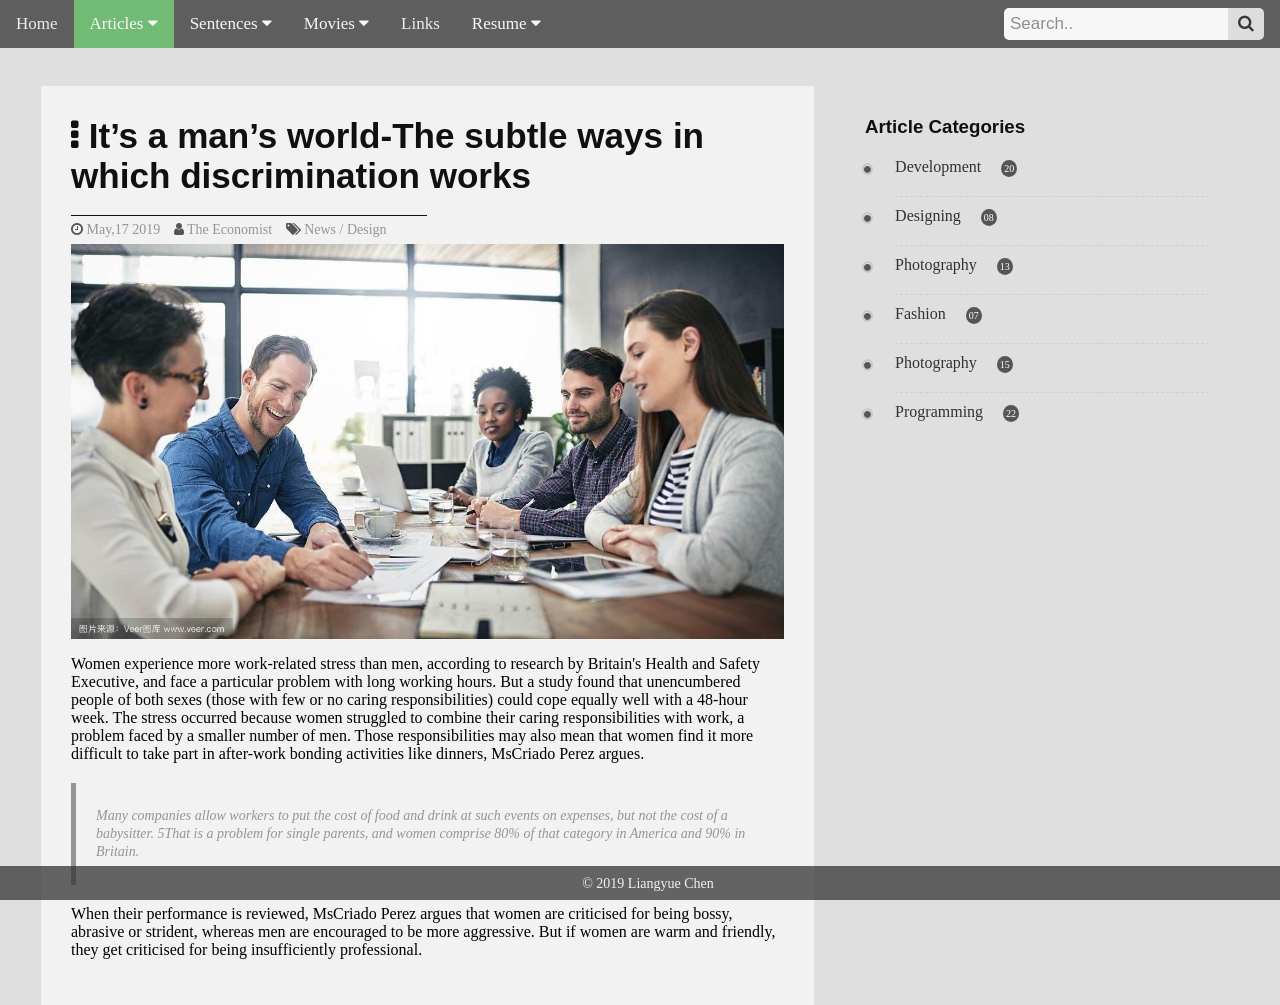
<file: myblog/html/article/5.html>
<?xml version="1.0" encoding="UTF-8"?>
<!DOCTYPE html PUBLIC "-//W3C//DTD XHTML 1.0 Strict//EN" "http://www.w3.org/TR/xhtml1/DTD/xhtml1-strict.dtd">

<html xmlns="http://www.w3.org/1999/xhtml" xml:lang="en" lang="en">

<head>
    <meta name="viewport" content="width=device-width, initial-scale=1.0">
    <meta http-equiv="X-UA-Compatible" content="ie=edge">
    <title>Chen Liangyue's Articles -- 5</title>
    <link rel="stylesheet" type="text/css" href="../../css/style.css"/>
    <script type="text/javascript" src="../../js/preloader.js"></script>
</head>
<body class="article">

<div id="loader-wrapper">
    <div id="loader"></div>
</div>

<div class="navbar">
    <a href="../index.html">Home</a>
    <div class="dropdown active">
        <button class="dropbtn">Articles
            <i class="fa fa-caret-down"></i>
        </button>
        <div class="dropdown-content">
            <a href="../article/1.html">Link 1</a>
            <a href="../article/2.html">Link 2</a>
            <a href="../article/3.html">Link 3</a>
            <a href="../article/4.html">Link 4</a>
            <a class="active" href="../article/5.html">Link 5</a>
            <a href="../article/6.html">Link 6</a>
        </div>
    </div>
    <div class="dropdown">
        <button class="dropbtn">Sentences
            <i class="fa fa-caret-down"></i>
        </button>
        <div class="dropdown-content">
            <a href="../sentence/procrastination.html">Procrastination</a>
            <a href="../sentence/suppression.html">Suppression</a>
            <a href="../sentence/applaud.html">Applaud</a>
            <a href="../sentence/persistence.html">Persistence</a>
            <a href="../sentence/literally.html">Literally</a>
            <a href="../sentence/humility.html">Humility</a>
        </div>
    </div>
    <div class="dropdown">
        <button class="dropbtn">Movies
            <i class="fa fa-caret-down"></i>
        </button>
        <div class="dropdown-content">
            <a href="../movie/movie1.html">海街日记</a>
            <a href="../movie/movie2.html">被嫌弃的松子的一生</a>
            <a href="../movie/movie3.html">黑天鹅</a>
            <a href="../movie/movie4.html">我的少女时代</a>
            <a href="../movie/movie5.html">釜山行</a>
        </div>
    </div>
    <a href="../links.html">Links</a>
    <div class="dropdown">
        <button class="dropbtn">Resume
            <i class="fa fa-caret-down"></i>
        </button>
        <div class="dropdown-content">
            <a href="../about.html">About</a>
            <a href="../education.html">Education</a>
            <a href="../experience.html">Experience</a>
        </div>
    </div>

    <div class="search-container">
        <input type="text" placeholder="Search..">
        <button type="submit"><i class="fa fa-search"></i></button>
    </div>

    </div>
</div>

<div class="main">
        <div class="article_container">
            <div class="row">
                <div class="right col-3">

                    <div class="article-holder">

                        <h3>Article Categories</h3>
                        <ul class="circle category-list clearfix">
                            <li><a href="#">Development</a><span class="posts-count">20</span></li>
                            <li><a href="#">Designing</a><span class="posts-count">08</span></li>
                            <li><a href="#">Photography</a><span class="posts-count">13</span></li>
                            <li><a href="#">Fashion</a><span class="posts-count">07</span></li>
                            <li><a href="#">Photography</a><span class="posts-count">15</span></li>
                            <li><a href="#">Programming</a><span class="posts-count">22</span></li>
                        </ul>

                    </div><!-- /.section-holder -->
                </div><!-- /. row -->

                <!-- /.col-left -->
                <div class="left col-6">
                    <div class="article-holder">
                        <!-- short bio -->
                        <div class="icon-holder i-size-small">
                            <h3 class="section-title"><i class="fa fa-ellipsis-v" aria-hidden="true"></i> It’s a man’s world-The subtle ways in which discrimination works </h3>
                        </div>
                        <div class="post-meta">
                            <span><i class="fa fa-clock-o"></i><a href="#"> May,17 2019</a></span>
                            <span><a href="#"><i class="fa fa-user"></i> The Economist</a></span>
                            <span><i class="fa fa-tags"></i><a href="#"> News</a> / <a href="#">Design</a></span>
                        </div>

                        <div>
                            <img src="../../images/articles/5.jpg" class="img-responsive" alt="">
                        </div>

                        <p>
                            Women experience more work-related stress than men, according to research by Britain's Health and Safety Executive, and face a particular problem with long working hours. But a study found that unencumbered people of both sexes (those with few or no caring responsibilities) could cope equally well with a 48-hour week. The stress occurred because women struggled to combine their caring responsibilities with work, a problem faced by a smaller number of men. Those responsibilities may also mean that women find it more difficult to take part in after-work bonding activities like dinners, MsCriado Perez argues. 
                        </p>

                        <blockquote>
                            <p>  
                                Many companies allow workers to put the cost of food and drink at such events on expenses, but not the cost of a babysitter. 5That is a problem for single parents, and women comprise 80% of that category in America and 90% in Britain. 
                            </p>
                        </blockquote>

                        <p> 
                            When their performance is reviewed, MsCriado Perez argues that women are criticised for being bossy, abrasive or strident, whereas men are encouraged to be more aggressive. But if women are warm and friendly, they get criticised for being insufficiently professional.
                        </p>

                    </div><!-- /.section-holder -->
                </div><!-- /.col -->
            </div><!-- /. row -->
        </div><!-- /. container -->
</div>

<div class="footer">
    <span> © 2019 Liangyue Chen </span>
</div>
</body>
</html>
</file>
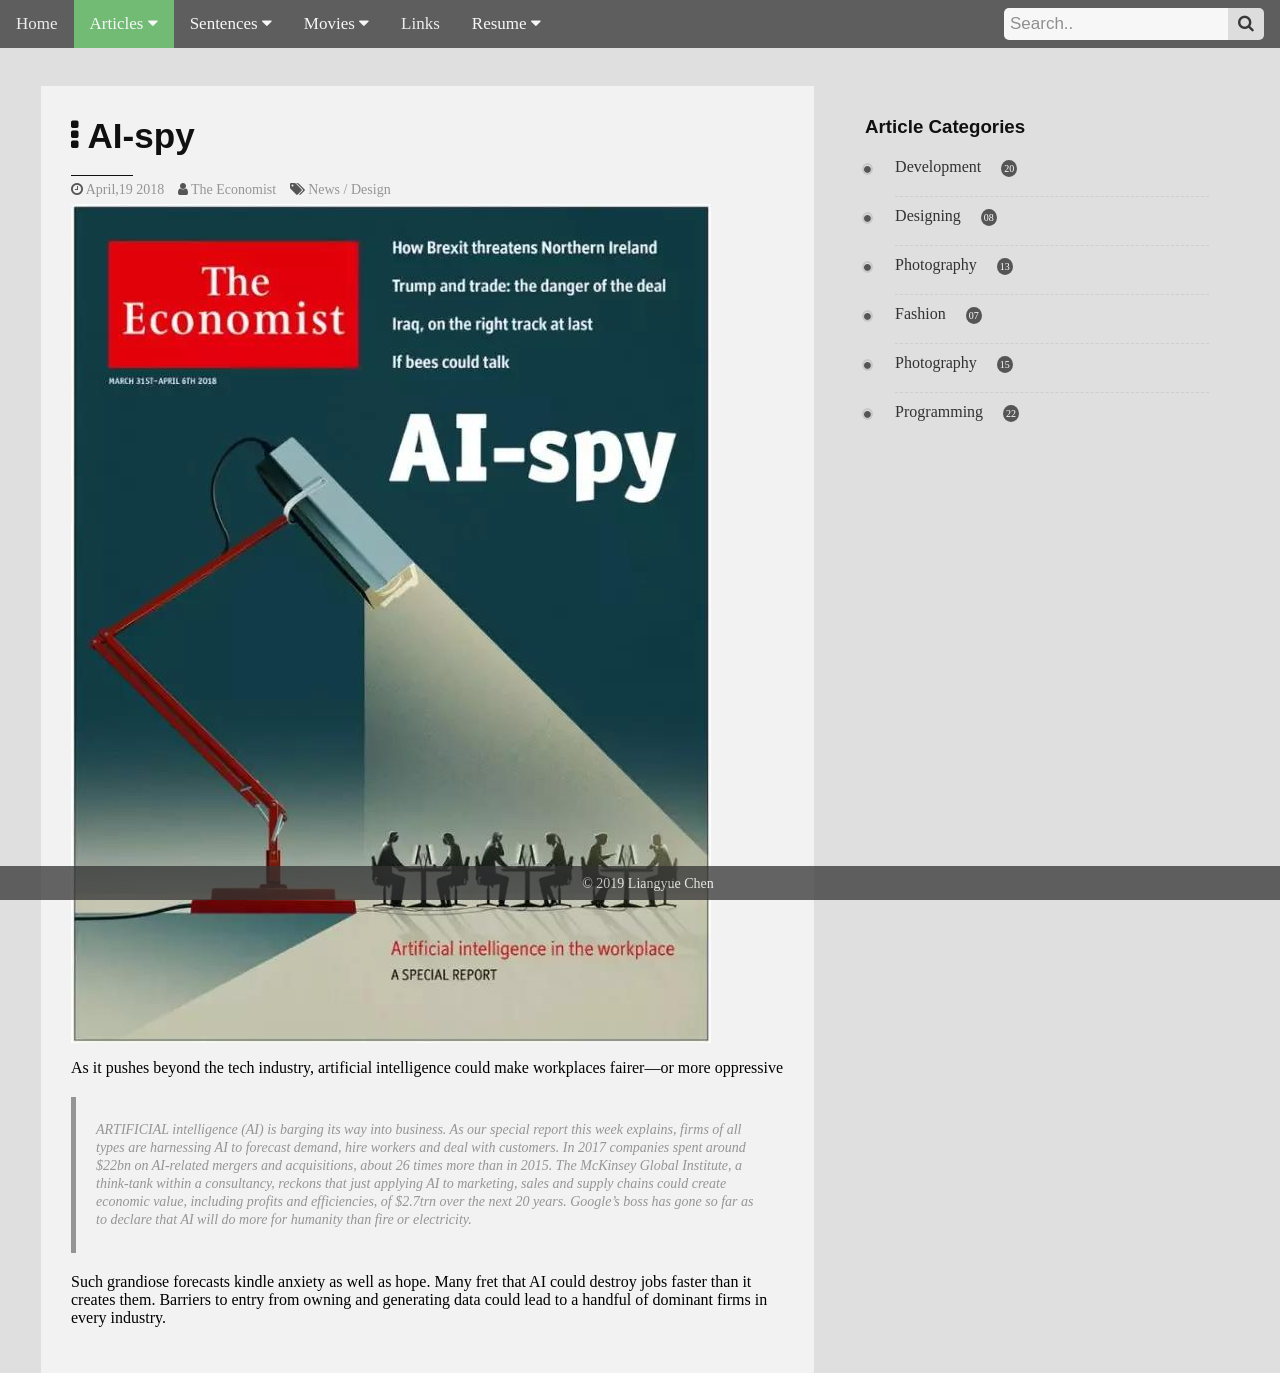
<file: myblog/html/article/6.html>
<?xml version="1.0" encoding="UTF-8"?>
<!DOCTYPE html PUBLIC "-//W3C//DTD XHTML 1.0 Strict//EN" "http://www.w3.org/TR/xhtml1/DTD/xhtml1-strict.dtd">

<html xmlns="http://www.w3.org/1999/xhtml" xml:lang="en" lang="en">

<head>
    <meta name="viewport" content="width=device-width, initial-scale=1.0">
    <meta http-equiv="X-UA-Compatible" content="ie=edge">
    <title>Chen Liangyue's Articles -- 6</title>
    <link rel="stylesheet" type="text/css" href="../../css/style.css"/>
    <script type="text/javascript" src="../../js/preloader.js"></script>
</head>
<body class="article">

<div id="loader-wrapper">
    <div id="loader"></div>
</div>

<div class="navbar">
    <a href="../index.html">Home</a>
    <div class="dropdown active">
        <button class="dropbtn">Articles
            <i class="fa fa-caret-down"></i>
        </button>
        <div class="dropdown-content">
            <a href="../article/1.html">Link 1</a>
            <a href="../article/2.html">Link 2</a>
            <a href="../article/3.html">Link 3</a>
            <a href="../article/4.html">Link 4</a>
            <a href="../article/5.html">Link 5</a>
            <a class="active" href="../article/6.html">Link 6</a>
        </div>
    </div>
    <div class="dropdown">
        <button class="dropbtn">Sentences
            <i class="fa fa-caret-down"></i>
        </button>
        <div class="dropdown-content">
            <a href="../sentence/procrastination.html">Procrastination</a>
            <a href="../sentence/suppression.html">Suppression</a>
            <a href="../sentence/applaud.html">Applaud</a>
            <a href="../sentence/persistence.html">Persistence</a>
            <a href="../sentence/literally.html">Literally</a>
            <a href="../sentence/humility.html">Humility</a>
        </div>
    </div>
    <div class="dropdown">
        <button class="dropbtn">Movies
            <i class="fa fa-caret-down"></i>
        </button>
        <div class="dropdown-content">
            <a href="../movie/movie1.html">海街日记</a>
            <a href="../movie/movie2.html">被嫌弃的松子的一生</a>
            <a href="../movie/movie3.html">黑天鹅</a>
            <a href="../movie/movie4.html">我的少女时代</a>
            <a href="../movie/movie5.html">釜山行</a>
        </div>
    </div>
    <a href="../links.html">Links</a>
    <div class="dropdown">
        <button class="dropbtn">Resume
            <i class="fa fa-caret-down"></i>
        </button>
        <div class="dropdown-content">
            <a href="../about.html">About</a>
            <a href="../education.html">Education</a>
            <a href="../experience.html">Experience</a>
        </div>
    </div>

    <div class="search-container">
        <input type="text" placeholder="Search..">
        <button type="submit"><i class="fa fa-search"></i></button>
    </div>

    </div>
</div>

<div class="main">
        <div class="article_container">
            <div class="row">
                <div class="right col-3">

                    <div class="article-holder">

                        <h3>Article Categories</h3>
                        <ul class="circle category-list clearfix">
                            <li><a href="#">Development</a><span class="posts-count">20</span></li>
                            <li><a href="#">Designing</a><span class="posts-count">08</span></li>
                            <li><a href="#">Photography</a><span class="posts-count">13</span></li>
                            <li><a href="#">Fashion</a><span class="posts-count">07</span></li>
                            <li><a href="#">Photography</a><span class="posts-count">15</span></li>
                            <li><a href="#">Programming</a><span class="posts-count">22</span></li>
                        </ul>

                    </div><!-- /.section-holder -->
                </div><!-- /. row -->

                <!-- /.col-left -->
                <div class="left col-6">
                    <div class="article-holder">
                        <!-- short bio -->
                        <div class="icon-holder i-size-small">
                            <h3 class="section-title"><i class="fa fa-ellipsis-v" aria-hidden="true"></i> AI-spy </h3>
                        </div>
                        <div class="post-meta">
                            <span><i class="fa fa-clock-o"></i><a href="#"> April,19 2018</a></span>
                            <span><a href="#"><i class="fa fa-user"></i> The Economist</a></span>
                            <span><i class="fa fa-tags"></i><a href="#"> News</a> / <a href="#">Design</a></span>
                        </div>

                        <div>
                            <img src="../../images/articles/6.jpg" class="img-responsive" alt="">
                        </div>

                        <p>
                            As it pushes beyond the tech industry, artificial intelligence could make workplaces fairer—or more oppressive
                        </p>

                        <blockquote>
                            <p>  
                                 ARTIFICIAL intelligence (AI) is barging its way into business. As our special report this week explains, firms of all types are harnessing AI to forecast demand, hire workers and deal with customers. In 2017 companies spent around $22bn on AI-related mergers and acquisitions, about 26 times more than in 2015. The McKinsey Global Institute, a think-tank within a consultancy, reckons that just applying AI to marketing, sales and supply chains could create economic value, including profits and efficiencies, of $2.7trn over the next 20 years. Google’s boss has gone so far as to declare that AI will do more for humanity than fire or electricity.
                            </p>
                        </blockquote>

                        <p> 
                            Such grandiose forecasts kindle anxiety as well as hope. Many fret that AI could destroy jobs faster than it creates them. Barriers to entry from owning and generating data could lead to a handful of dominant firms in every industry.
                        </p>

                    </div><!-- /.section-holder -->
                </div><!-- /.col -->
            </div><!-- /. row -->
        </div><!-- /. container -->
</div>

<div class="footer">
    <span> © 2019 Liangyue Chen </span>
</div>
</body>
</html>
</file>
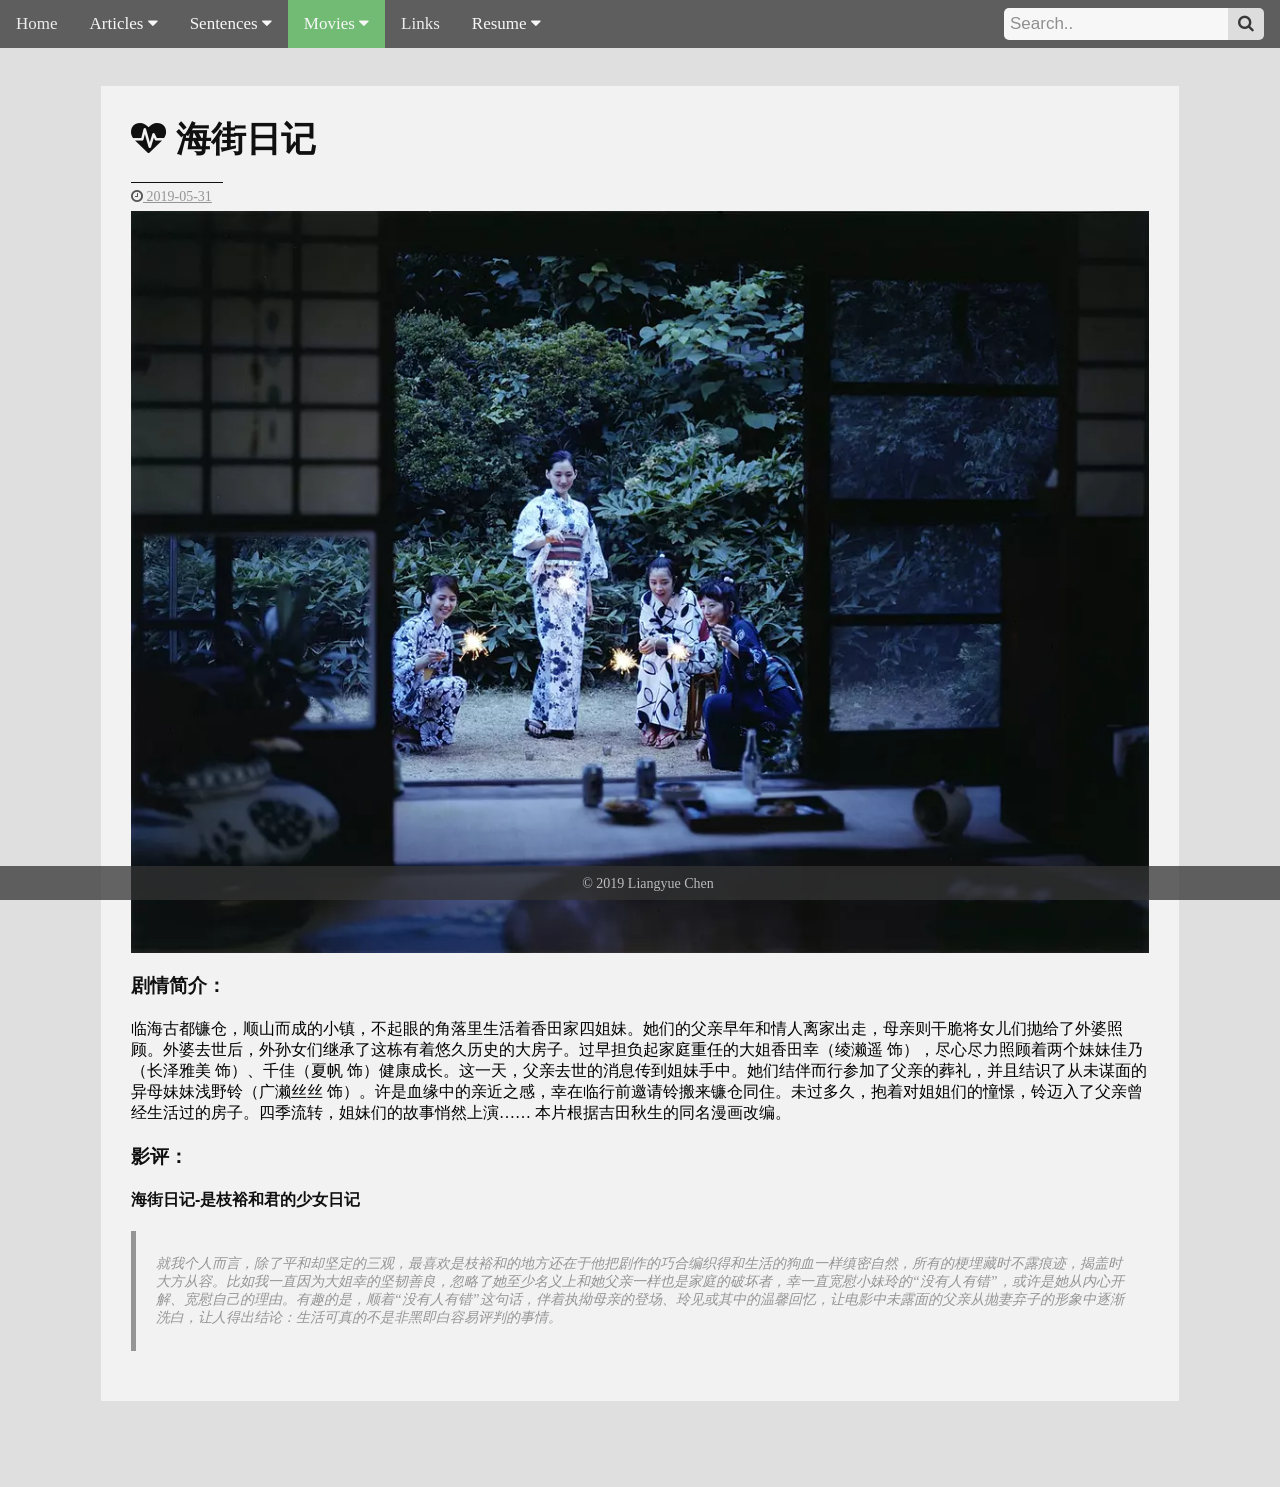
<file: myblog/html/movie/movie1.html>
<?xml version="1.0" encoding="UTF-8"?>
<!DOCTYPE html PUBLIC "-//W3C//DTD XHTML 1.0 Strict//EN" "http://www.w3.org/TR/xhtml1/DTD/xhtml1-strict.dtd">

<html xmlns="http://www.w3.org/1999/xhtml" xml:lang="en" lang="en">

<head>
    <meta name="viewport" content="width=device-width, initial-scale=1.0">
    <meta http-equiv="X-UA-Compatible" content="ie=edge">
    <title>Chen Liangyue's Sentence -- Applaud</title>
    <link rel="stylesheet" type="text/css" href="../../css/style.css"/>
    <script type="text/javascript" src="../../js/preloader.js"></script>
</head>
<body class="article">

<div id="loader-wrapper">
    <div id="loader"></div>
</div>

<div class="navbar">
    <a href="../index.html">Home</a>
    <div class="dropdown">
        <button class="dropbtn">Articles
            <i class="fa fa-caret-down"></i>
        </button>
        <div class="dropdown-content">
            <a href="../article/1.html">Link 1</a>
            <a href="../article/2.html">Link 2</a>
            <a href="../article/3.html">Link 3</a>
            <a href="../article/4.html">Link 4</a>
            <a href="../article/5.html">Link 5</a>
            <a href="../article/6.html">Link 6</a>
        </div>
    </div>
    <div class="dropdown">
        <button class="dropbtn">Sentences
            <i class="fa fa-caret-down"></i>
        </button>
        <div class="dropdown-content">
            <a href="../sentence/procrastination.html">Procrastination</a>
            <a href="../sentence/suppression.html">Suppression</a>
            <a href="../sentence/applaud.html">Applaud</a>
            <a href="../sentence/persistence.html">Persistence</a>
            <a href="../sentence/literally.html">Literally</a>
            <a href="../sentence/humility.html">Humility</a>
        </div>
    </div>
    <div class="dropdown active">
        <button class="dropbtn">Movies
            <i class="fa fa-caret-down"></i>
        </button>
        <div class="dropdown-content">
            <a class="active" href="../movie/movie1.html">海街日记</a>
            <a href="../movie/movie2.html">被嫌弃的松子的一生</a>
            <a href="../movie/movie3.html">黑天鹅</a>
            <a href="../movie/movie4.html">我的少女时代</a>
            <a href="../movie/movie5.html">釜山行</a>
        </div>
    </div>
    <a href="../links.html">Links</a>
    <div class="dropdown">
        <button class="dropbtn">Resume
            <i class="fa fa-caret-down"></i>
        </button>
        <div class="dropdown-content">
            <a href="../about.html">About</a>
            <a href="../education.html">Education</a>
            <a href="../experience.html">Experience</a>
        </div>
    </div>

    <div class="search-container">
        <input type="text" placeholder="Search..">
        <button type="submit"><i class="fa fa-search"></i></button>
    </div>

    </div>
</div>

<div class="main">
    <div class="sentence_container">


        <div class="sentence-holder">
            <!-- short bio -->
            <div class="icon-holder i-size-small">
                <h3 class="section-title"><i class="fa fa-heartbeat" aria-hidden="true"></i> 海街日记 </h3>
            </div>
            <div class="post-meta">
                <span><i class="fa fa-clock-o"></i><a href="#"> 2019-05-31</a></span>
            </div>

            <div>
                <img src="../../images/movies/1.jpg" class="img-responsive" alt="">
            </div>

            <h3>
                剧情简介：
            </h3>

            <p>
                临海古都镰仓，顺山而成的小镇，不起眼的角落里生活着香田家四姐妹。她们的父亲早年和情人离家出走，母亲则干脆将女儿们抛给了外婆照顾。外婆去世后，外孙女们继承了这栋有着悠久历史的大房子。过早担负起家庭重任的大姐香田幸（绫濑遥 饰），尽心尽力照顾着两个妹妹佳乃（长泽雅美 饰）、千佳（夏帆 饰）健康成长。这一天，父亲去世的消息传到姐妹手中。她们结伴而行参加了父亲的葬礼，并且结识了从未谋面的异母妹妹浅野铃（广濑丝丝 饰）。许是血缘中的亲近之感，幸在临行前邀请铃搬来镰仓同住。未过多久，抱着对姐姐们的憧憬，铃迈入了父亲曾经生活过的房子。四季流转，姐妹们的故事悄然上演…… 本片根据吉田秋生的同名漫画改编。
            </p>

            <h3>
                影评：
            </h3>

            <h4>
                海街日记-是枝裕和君的少女日记
            </h4>

            <blockquote>
                <p>就我个人而言，除了平和却坚定的三观，最喜欢是枝裕和的地方还在于他把剧作的巧合编织得和生活的狗血一样缜密自然，所有的梗埋藏时不露痕迹，揭盖时大方从容。比如我一直因为大姐幸的坚韧善良，忽略了她至少名义上和她父亲一样也是家庭的破坏者，幸一直宽慰小妹玲的“没有人有错”，或许是她从内心开解、宽慰自己的理由。有趣的是，顺着“没有人有错”这句话，伴着执拗母亲的登场、玲见或其中的温馨回忆，让电影中未露面的父亲从抛妻弃子的形象中逐渐洗白，让人得出结论：生活可真的不是非黑即白容易评判的事情。</p>
            </blockquote>

        </div><!-- /.section-holder -->

    </div><!-- /. container -->
</div>

<div class="footer">
    <span> © 2019 Liangyue Chen </span>
</div>
</body>
</html>
</file>
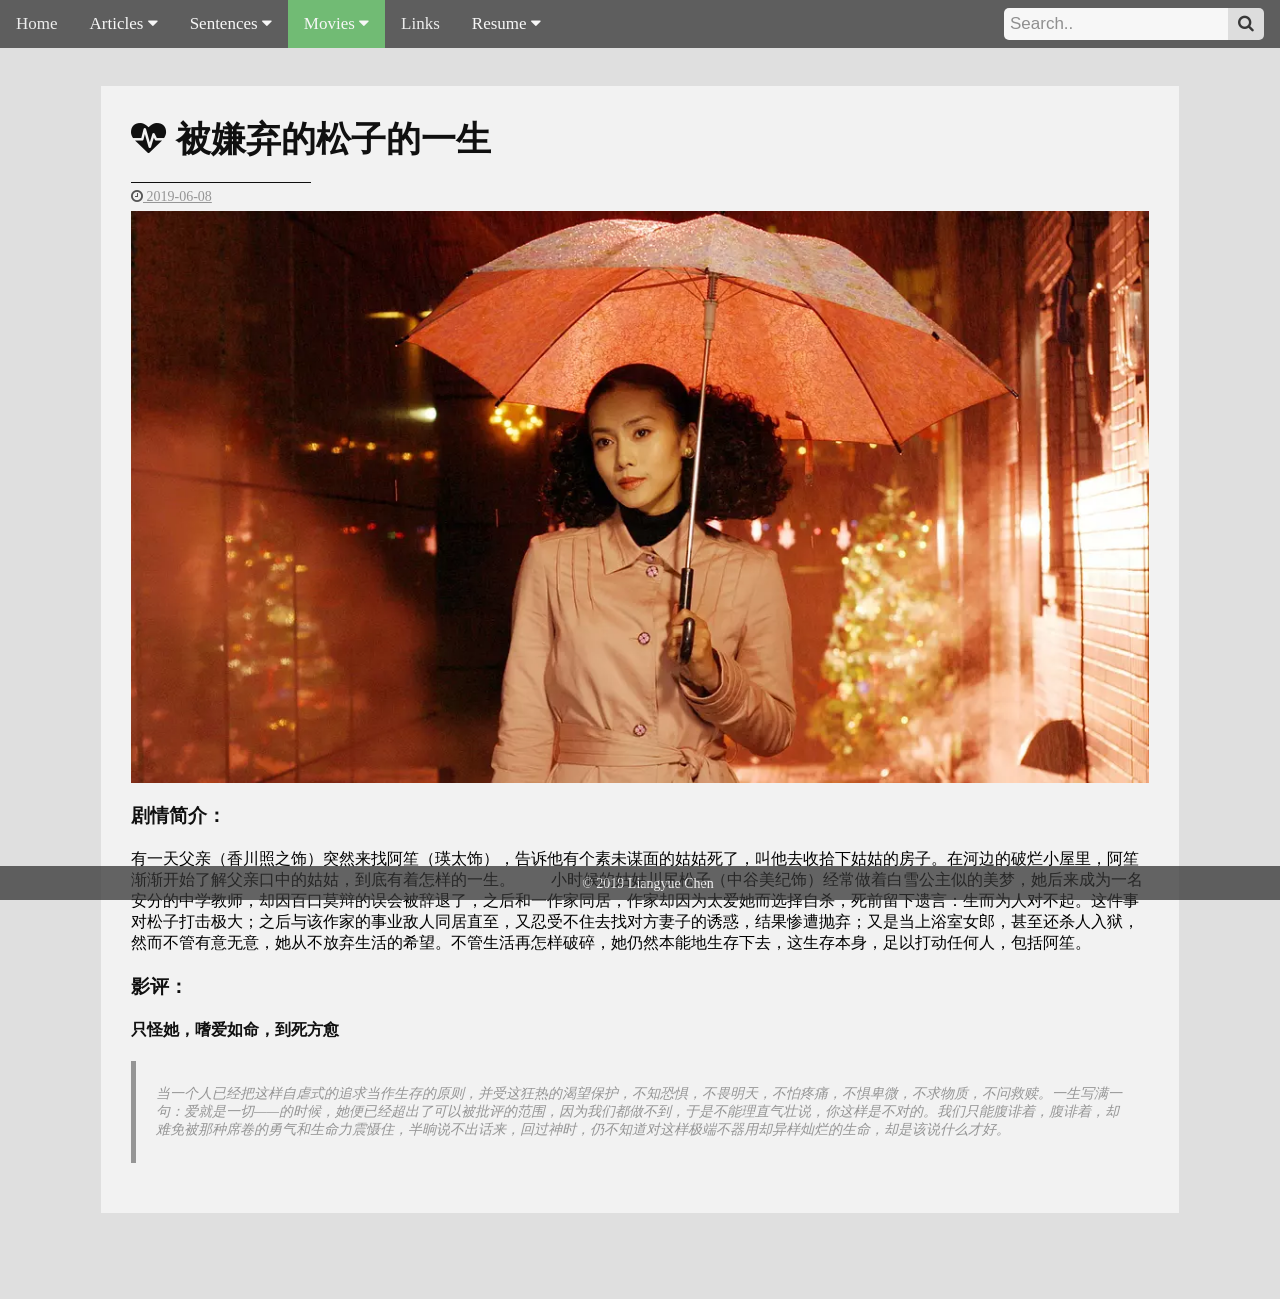
<file: myblog/html/movie/movie2.html>
<?xml version="1.0" encoding="UTF-8"?>
<!DOCTYPE html PUBLIC "-//W3C//DTD XHTML 1.0 Strict//EN" "http://www.w3.org/TR/xhtml1/DTD/xhtml1-strict.dtd">

<html xmlns="http://www.w3.org/1999/xhtml" xml:lang="en" lang="en">

<head>
    <meta name="viewport" content="width=device-width, initial-scale=1.0">
    <meta http-equiv="X-UA-Compatible" content="ie=edge">
    <title>Chen Liangyue's Sentence -- Applaud</title>
    <link rel="stylesheet" type="text/css" href="../../css/style.css"/>
    <script type="text/javascript" src="../../js/preloader.js"></script>
</head>
<body class="article">

<div id="loader-wrapper">
    <div id="loader"></div>
</div>

<div class="navbar">
    <a href="../index.html">Home</a>
    <div class="dropdown">
        <button class="dropbtn">Articles
            <i class="fa fa-caret-down"></i>
        </button>
        <div class="dropdown-content">
            <a href="../article/1.html">Link 1</a>
            <a href="../article/2.html">Link 2</a>
            <a href="../article/3.html">Link 3</a>
            <a href="../article/4.html">Link 4</a>
            <a href="../article/5.html">Link 5</a>
            <a href="../article/6.html">Link 6</a>
        </div>
    </div>
    <div class="dropdown">
        <button class="dropbtn">Sentences
            <i class="fa fa-caret-down"></i>
        </button>
        <div class="dropdown-content">
            <a href="../sentence/procrastination.html">Procrastination</a>
            <a href="../sentence/suppression.html">Suppression</a>
            <a href="../sentence/applaud.html">Applaud</a>
            <a href="../sentence/persistence.html">Persistence</a>
            <a href="../sentence/literally.html">Literally</a>
            <a href="../sentence/humility.html">Humility</a>
        </div>
    </div>
    <div class="dropdown active">
        <button class="dropbtn">Movies
            <i class="fa fa-caret-down"></i>
        </button>
        <div class="dropdown-content">
            <a href="../movie/movie1.html">海街日记</a>
            <a class="active" href="../movie/movie2.html">被嫌弃的松子的一生</a>
            <a href="../movie/movie3.html">黑天鹅</a>
            <a href="../movie/movie4.html">我的少女时代</a>
            <a href="../movie/movie5.html">釜山行</a>
        </div>
    </div>
    <a href="../links.html">Links</a>
    <div class="dropdown">
        <button class="dropbtn">Resume
            <i class="fa fa-caret-down"></i>
        </button>
        <div class="dropdown-content">
            <a href="../about.html">About</a>
            <a href="../education.html">Education</a>
            <a href="../experience.html">Experience</a>
        </div>
    </div>

    <div class="search-container">
        <input type="text" placeholder="Search..">
        <button type="submit"><i class="fa fa-search"></i></button>
    </div>

    </div>
</div>

<div class="main">
    <div class="sentence_container">


        <div class="sentence-holder">
            <!-- short bio -->
            <div class="icon-holder i-size-small">
                <h3 class="section-title"><i class="fa fa-heartbeat" aria-hidden="true"></i> 被嫌弃的松子的一生 </h3>
            </div>
            <div class="post-meta">
                <span><i class="fa fa-clock-o"></i><a href="#"> 2019-06-08</a></span>
            </div>

            <div>
                <img src="../../images/movies/2.jpg" class="img-responsive" alt="">
            </div>

            <h3>
                剧情简介：
            </h3>

            <p>
                有一天父亲（香川照之饰）突然来找阿笙（瑛太饰），告诉他有个素未谋面的姑姑死了，叫他去收拾下姑姑的房子。在河边的破烂小屋里，阿笙渐渐开始了解父亲口中的姑姑，到底有着怎样的一生。 
　　小时候的姑姑川尻松子（中谷美纪饰）经常做着白雪公主似的美梦，她后来成为一名安分的中学教师，却因百口莫辩的误会被辞退了，之后和一作家同居，作家却因为太爱她而选择自杀，死前留下遗言：生而为人对不起。这件事对松子打击极大；之后与该作家的事业敌人同居直至，又忍受不住去找对方妻子的诱惑，结果惨遭抛弃；又是当上浴室女郎，甚至还杀人入狱，然而不管有意无意，她从不放弃生活的希望。不管生活再怎样破碎，她仍然本能地生存下去，这生存本身，足以打动任何人，包括阿笙。

            <h3>
                影评：
            </h3>

            <h4>
                只怪她，嗜爱如命，到死方愈
            </h4>

            <blockquote>
                <p>
                    当一个人已经把这样自虐式的追求当作生存的原则，并受这狂热的渴望保护，不知恐惧，不畏明天，不怕疼痛，不惧卑微，不求物质，不问救赎。一生写满一句：爱就是一切——的时候，她便已经超出了可以被批评的范围，因为我们都做不到，于是不能理直气壮说，你这样是不对的。我们只能腹诽着，腹诽着，却难免被那种席卷的勇气和生命力震慑住，半晌说不出话来，回过神时，仍不知道对这样极端不器用却异样灿烂的生命，却是该说什么才好。
                </p>
            </blockquote>

        </div><!-- /.section-holder -->

    </div><!-- /. container -->
</div>

<div class="footer">
    <span> © 2019 Liangyue Chen </span>
</div>
</body>
</html>
</file>
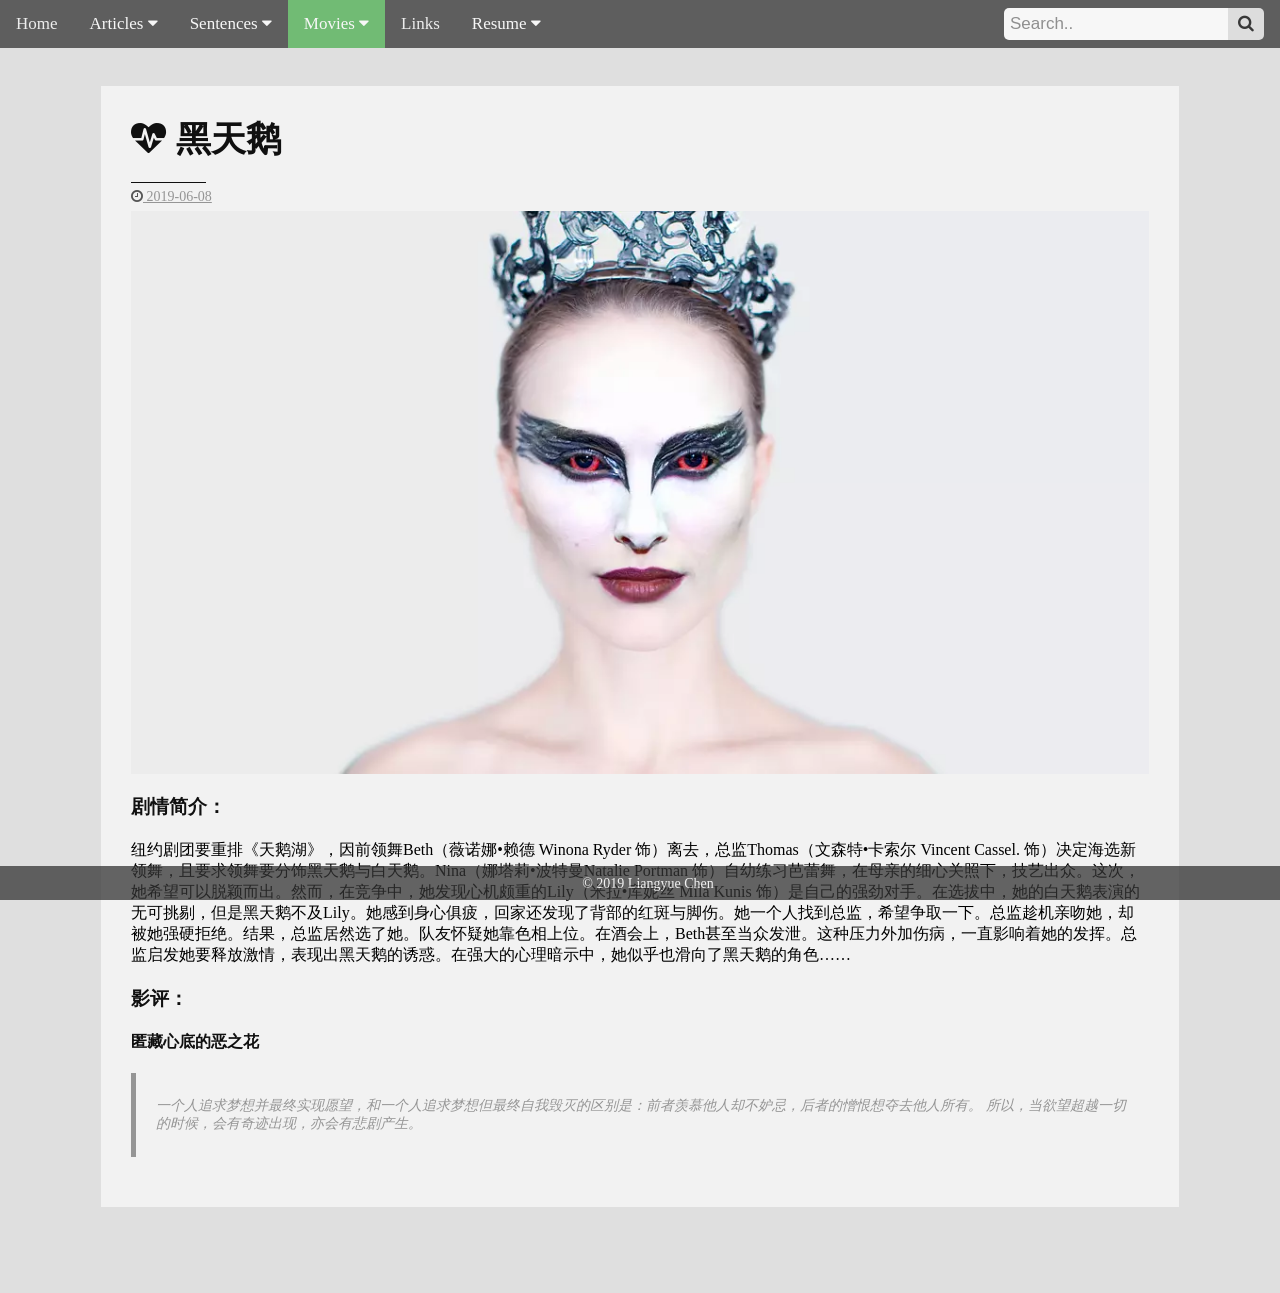
<file: myblog/html/movie/movie3.html>
<?xml version="1.0" encoding="UTF-8"?>
<!DOCTYPE html PUBLIC "-//W3C//DTD XHTML 1.0 Strict//EN" "http://www.w3.org/TR/xhtml1/DTD/xhtml1-strict.dtd">

<html xmlns="http://www.w3.org/1999/xhtml" xml:lang="en" lang="en">

<head>
    <meta name="viewport" content="width=device-width, initial-scale=1.0">
    <meta http-equiv="X-UA-Compatible" content="ie=edge">
    <title>Chen Liangyue's Sentence -- Applaud</title>
    <link rel="stylesheet" type="text/css" href="../../css/style.css"/>
    <script type="text/javascript" src="../../js/preloader.js"></script>
</head>
<body class="article">

<div id="loader-wrapper">
    <div id="loader"></div>
</div>

<div class="navbar">
    <a href="../index.html">Home</a>
    <div class="dropdown">
        <button class="dropbtn">Articles
            <i class="fa fa-caret-down"></i>
        </button>
        <div class="dropdown-content">
            <a href="../article/1.html">Link 1</a>
            <a href="../article/2.html">Link 2</a>
            <a href="../article/3.html">Link 3</a>
            <a href="../article/4.html">Link 4</a>
            <a href="../article/5.html">Link 5</a>
            <a href="../article/6.html">Link 6</a>
        </div>
    </div>
    <div class="dropdown">
        <button class="dropbtn">Sentences
            <i class="fa fa-caret-down"></i>
        </button>
        <div class="dropdown-content">
            <a href="../sentence/procrastination.html">Procrastination</a>
            <a href="../sentence/suppression.html">Suppression</a>
            <a href="../sentence/applaud.html">Applaud</a>
            <a href="../sentence/persistence.html">Persistence</a>
            <a href="../sentence/literally.html">Literally</a>
            <a href="../sentence/humility.html">Humility</a>
        </div>
    </div>
    <div class="dropdown active">
        <button class="dropbtn">Movies
            <i class="fa fa-caret-down"></i>
        </button>
        <div class="dropdown-content">
            <a href="../movie/movie1.html">海街日记</a>
            <a href="../movie/movie2.html">被嫌弃的松子的一生</a>
            <a class="active" href="../movie/movie3.html">黑天鹅</a>
            <a href="../movie/movie4.html">我的少女时代</a>
            <a href="../movie/movie5.html">釜山行</a>
        </div>
    </div>
    <a href="../links.html">Links</a>
    <div class="dropdown">
        <button class="dropbtn">Resume
            <i class="fa fa-caret-down"></i>
        </button>
        <div class="dropdown-content">
            <a href="../about.html">About</a>
            <a href="../education.html">Education</a>
            <a href="../experience.html">Experience</a>
        </div>
    </div>

    <div class="search-container">
        <input type="text" placeholder="Search..">
        <button type="submit"><i class="fa fa-search"></i></button>
    </div>

    </div>
</div>

<div class="main">
    <div class="sentence_container">


        <div class="sentence-holder">
            <!-- short bio -->
            <div class="icon-holder i-size-small">
                <h3 class="section-title"><i class="fa fa-heartbeat" aria-hidden="true"></i> 黑天鹅 </h3>
            </div>
            <div class="post-meta">
                <span><i class="fa fa-clock-o"></i><a href="#"> 2019-06-08</a></span>
            </div>

            <div>
                <img src="../../images/movies/3.jpg" class="img-responsive" alt="">
            </div>

            <h3>
                剧情简介：
            </h3>

            <p>
                纽约剧团要重排《天鹅湖》，因前领舞Beth（薇诺娜•赖德 Winona Ryder 饰）离去，总监Thomas（文森特•卡索尔 Vincent Cassel. 饰）决定海选新领舞，且要求领舞要分饰黑天鹅与白天鹅。Nina（娜塔莉•波特曼Natalie Portman 饰）自幼练习芭蕾舞，在母亲的细心关照下，技艺出众。这次，她希望可以脱颖而出。然而，在竞争中，她发现心机颇重的Lily（米拉•库妮丝 Mila Kunis 饰）是自己的强劲对手。在选拔中，她的白天鹅表演的无可挑剔，但是黑天鹅不及Lily。她感到身心俱疲，回家还发现了背部的红斑与脚伤。她一个人找到总监，希望争取一下。总监趁机亲吻她，却被她强硬拒绝。结果，总监居然选了她。队友怀疑她靠色相上位。在酒会上，Beth甚至当众发泄。这种压力外加伤病，一直影响着她的发挥。总监启发她要释放激情，表现出黑天鹅的诱惑。在强大的心理暗示中，她似乎也滑向了黑天鹅的角色…… 
            </p>
            <h3>
                影评：
            </h3>

            <h4>
                匿藏心底的恶之花
            </h4>

            <blockquote>
                <p>
                    一个人追求梦想并最终实现愿望，和一个人追求梦想但最终自我毁灭的区别是：前者羡慕他人却不妒忌，后者的憎恨想夺去他人所有。
                    所以，当欲望超越一切的时候，会有奇迹出现，亦会有悲剧产生。
                </p>
            </blockquote>

        </div><!-- /.section-holder -->

    </div><!-- /. container -->
</div>

<div class="footer">
    <span> © 2019 Liangyue Chen </span>
</div>
</body>
</html>
</file>
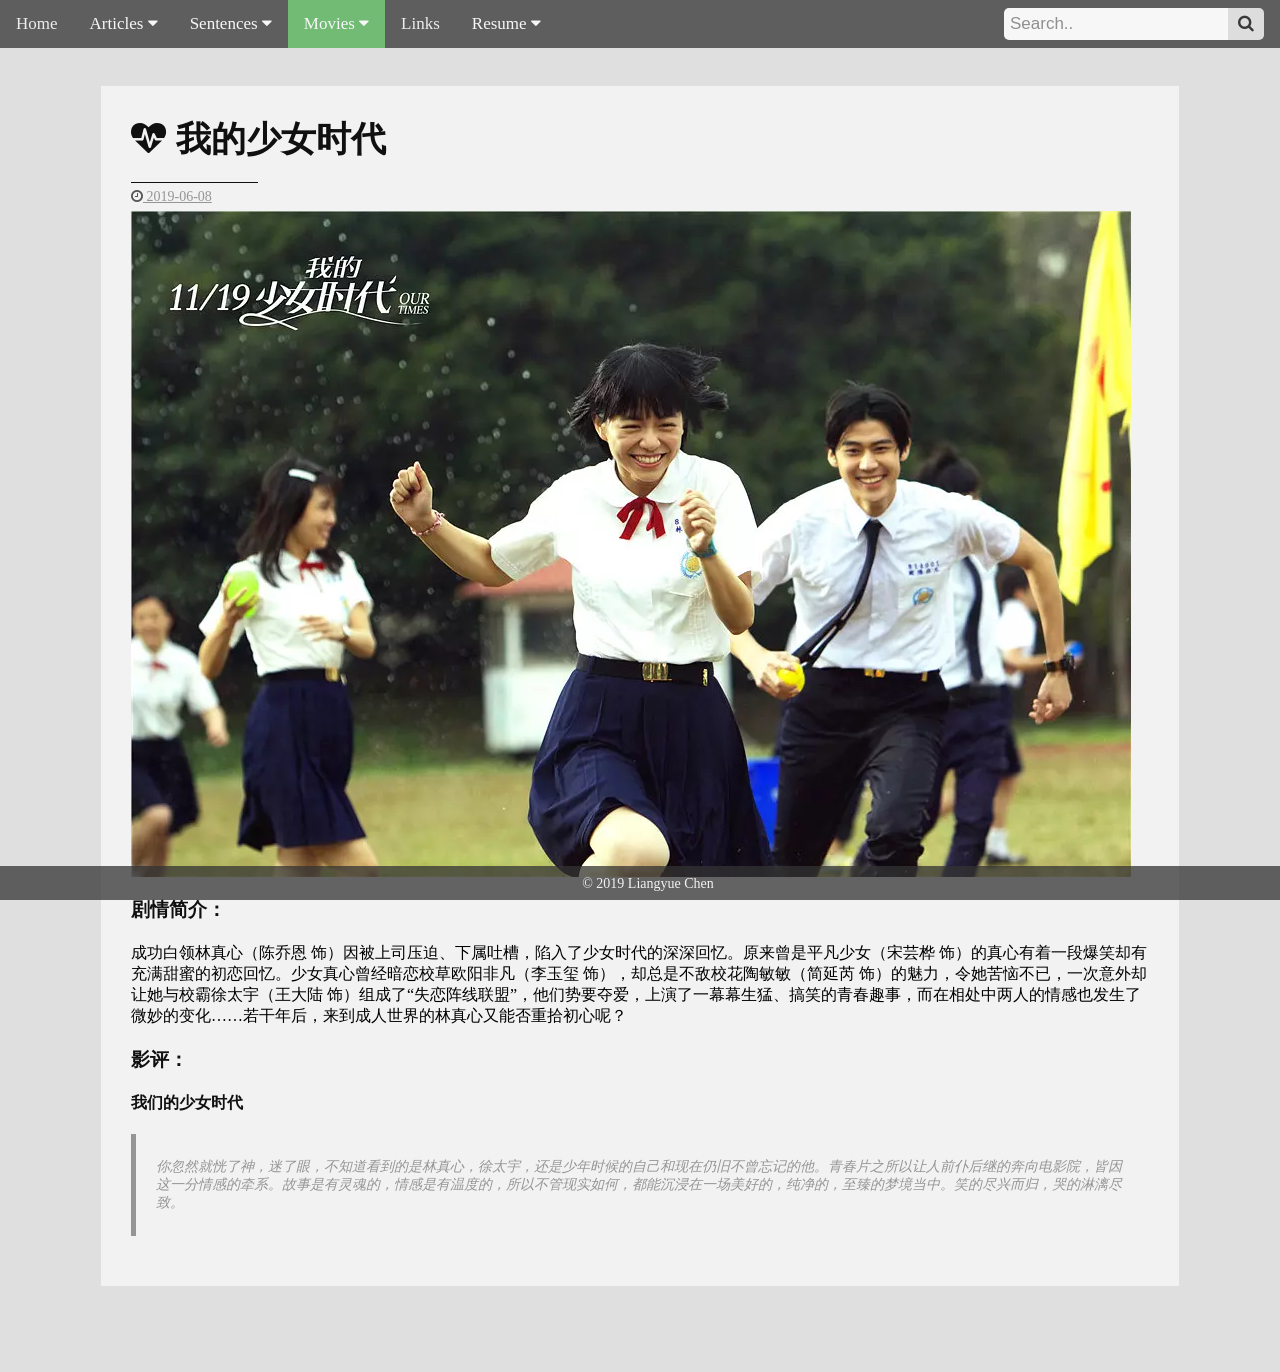
<file: myblog/html/movie/movie4.html>
<?xml version="1.0" encoding="UTF-8"?>
<!DOCTYPE html PUBLIC "-//W3C//DTD XHTML 1.0 Strict//EN" "http://www.w3.org/TR/xhtml1/DTD/xhtml1-strict.dtd">

<html xmlns="http://www.w3.org/1999/xhtml" xml:lang="en" lang="en">

<head>
    <meta name="viewport" content="width=device-width, initial-scale=1.0">
    <meta http-equiv="X-UA-Compatible" content="ie=edge">
    <title>Chen Liangyue's Sentence -- Applaud</title>
    <link rel="stylesheet" type="text/css" href="../../css/style.css"/>
    <script type="text/javascript" src="../../js/preloader.js"></script>
</head>
<body class="article">

<div id="loader-wrapper">
    <div id="loader"></div>
</div>

<div class="navbar">
    <a href="../index.html">Home</a>
    <div class="dropdown">
        <button class="dropbtn">Articles
            <i class="fa fa-caret-down"></i>
        </button>
        <div class="dropdown-content">
            <a href="../article/1.html">Link 1</a>
            <a href="../article/2.html">Link 2</a>
            <a href="../article/3.html">Link 3</a>
            <a href="../article/4.html">Link 4</a>
            <a href="../article/5.html">Link 5</a>
            <a href="../article/6.html">Link 6</a>
        </div>
    </div>
    <div class="dropdown">
        <button class="dropbtn">Sentences
            <i class="fa fa-caret-down"></i>
        </button>
        <div class="dropdown-content">
            <a href="../sentence/procrastination.html">Procrastination</a>
            <a href="../sentence/suppression.html">Suppression</a>
            <a href="../sentence/applaud.html">Applaud</a>
            <a href="../sentence/persistence.html">Persistence</a>
            <a href="../sentence/literally.html">Literally</a>
            <a href="../sentence/humility.html">Humility</a>
        </div>
    </div>
    <div class="dropdown active">
        <button class="dropbtn">Movies
            <i class="fa fa-caret-down"></i>
        </button>
        <div class="dropdown-content">
            <a href="../movie/movie1.html">海街日记</a>
            <a href="../movie/movie2.html">被嫌弃的松子的一生</a>
            <a href="../movie/movie3.html">黑天鹅</a>
            <a class="active" href="../movie/movie4.html">我的少女时代</a>
            <a href="../movie/movie5.html">釜山行</a>
        </div>
    </div>
    <a href="../links.html">Links</a>
    <div class="dropdown">
        <button class="dropbtn">Resume
            <i class="fa fa-caret-down"></i>
        </button>
        <div class="dropdown-content">
            <a href="../about.html">About</a>
            <a href="../education.html">Education</a>
            <a href="../experience.html">Experience</a>
        </div>
    </div>

    <div class="search-container">
        <input type="text" placeholder="Search..">
        <button type="submit"><i class="fa fa-search"></i></button>
    </div>

    </div>
</div>

<div class="main">
    <div class="sentence_container">


        <div class="sentence-holder">
            <!-- short bio -->
            <div class="icon-holder i-size-small">
                <h3 class="section-title"><i class="fa fa-heartbeat" aria-hidden="true"></i> 我的少女时代 </h3>
            </div>
            <div class="post-meta">
                <span><i class="fa fa-clock-o"></i><a href="#"> 2019-06-08</a></span>
            </div>

            <div>
                <img src="../../images/movies/4.jpg" class="img-responsive" alt="">
            </div>

            <h3>
                剧情简介：
            </h3>

            <p>
                成功白领林真心（陈乔恩 饰）因被上司压迫、下属吐槽，陷入了少女时代的深深回忆。原来曾是平凡少女（宋芸桦 饰）的真心有着一段爆笑却有充满甜蜜的初恋回忆。少女真心曾经暗恋校草欧阳非凡（李玉玺 饰），却总是不敌校花陶敏敏（简延芮 饰）的魅力，令她苦恼不已，一次意外却让她与校霸徐太宇（王大陆 饰）组成了“失恋阵线联盟”，他们势要夺爱，上演了一幕幕生猛、搞笑的青春趣事，而在相处中两人的情感也发生了微妙的变化……若干年后，来到成人世界的林真心又能否重拾初心呢？
            </p>
            <h3>
                影评：
            </h3>

            <h4>
                我们的少女时代
            </h4>

            <blockquote>
                <p>
                    你忽然就恍了神，迷了眼，不知道看到的是林真心，徐太宇，还是少年时候的自己和现在仍旧不曾忘记的他。青春片之所以让人前仆后继的奔向电影院，皆因这一分情感的牵系。故事是有灵魂的，情感是有温度的，所以不管现实如何，都能沉浸在一场美好的，纯净的，至臻的梦境当中。笑的尽兴而归，哭的淋漓尽致。
                </p>
            </blockquote>

        </div><!-- /.section-holder -->

    </div><!-- /. container -->
</div>

<div class="footer">
    <span> © 2019 Liangyue Chen </span>
</div>
</body>
</html>
</file>
<file: myblog/css/style.css>
@font-face {
    font-family: 'FontAwesome';
    src: url('../fonts/fontawesome-webfont.eot?v=4.7.0');
    src: url('../fonts/fontawesome-webfont.eot?#iefix&v=4.7.0') format('embedded-opentype'), url('../fonts/fontawesome-webfont.woff2?v=4.7.0') format('woff2'), url('../fonts/fontawesome-webfont.woff?v=4.7.0') format('woff'), url('../fonts/fontawesome-webfont.ttf?v=4.7.0') format('truetype'), url('../fonts/fontawesome-webfont.svg?v=4.7.0#fontawesomeregular') format('svg');
    font-weight: normal;
    font-style: normal;
}

.fa {
    display: inline-block;
    font: normal normal normal 14px/1 FontAwesome;
    font-size: inherit;
    text-rendering: auto;
    -webkit-font-smoothing: antialiased;
    -moz-osx-font-smoothing: grayscale;
}

.fa-caret-down:before {
    content: "\f0d7"
}

.fa-search:before {
    content: "\f002"
}

.fa-weixin:before {
    content: "\f1d7"; }

.fa-github:before {
    content: "\f09b"; }

.fa-qq:before {
    content: "\f1d6"; }

.fa-edit:before {
    content: "\f044"; }

.fa-heart:before {
    content: "\f004"; }

.fa-lightbulb:before {
    content: "\f0eb"; }

.fa-star-o:before {
    content: "\f006";
}

.fa-circle-thin:before {
    content: "\f1db";
}

.fa-paw:before {
    content: "\f1b0";
}

.fa-spinner:before {
    content: "\f110";
}

.fa-magic:before {
    content: "\f0d0";
}

.fa-scissors:before {
    content: "\f0c4";
}

.fa-code:before {
    content: "\f121";
}

.fa-bug:before {
    content: "\f188";
}

.fa-paper-plane-o:before {
    content: "\f1d9";
}

.fa-clock-o:before {
    content: "\f017";
}

.fa-user:before {
    content: "\f007";
}

.fa-tags:before {
    content: "\f02c";
}

.fa-ellipsis-v:before {
    content: "\f142";
}

.fa-heartbeat:before {
    content: "\f21e";
}

body {
    margin: 0;
    /*font-family: sans-serif, Arial, Helvetica;*/
}

h1, h2, h3, h4, h5, h6 {
    font-family: 'Lato', sans-serif;
    margin: 20px 0;
    color: #101010;
}

/*======================================= pre-loader =======================================*/
/* The Loader */
#loader-wrapper {
    position: fixed;
    top: 0;
    left: 0;
    width: 100%;
    height: 100%;
    z-index: 1000;
    overflow: hidden;
}
#loader {
    display: block;
    position: relative;
    left: 50%;
    top: 50%;
    width: 150px;
    height: 150px;
    margin: -75px 0 0 -75px;
    border-radius: 50%;
    border: 3px solid transparent;
    border-top-color: #eeeeee;
    -webkit-animation: spin 1.8s linear infinite;
    animation: spin 1.8s linear infinite;
    z-index: 11;
}
#loader:before {
    content: "";
    position: absolute;
    top: 5px;
    left: 5px;
    right: 5px;
    bottom: 5px;
    border-radius: 50%;
    border: 3px solid transparent;
    border-top-color: #80C240;
    -webkit-animation: spin 3s linear infinite;
    animation: spin 3s linear infinite;
}
#loader:after {
    content: "";
    position: absolute;
    top: 15px;
    left: 15px;
    right: 15px;
    bottom: 15px;
    border-radius: 50%;
    border: 3px solid transparent;
    border-top-color: #353d3f;
    -webkit-animation: spin 2.5s linear infinite;
    animation: spin 2.5s linear infinite;
}

@-webkit-keyframes spin {
    0% {
        -webkit-transform: rotate(0deg);
    }
    100% {
        -webkit-transform: rotate(360deg);
    }
}
@keyframes spin {
    0% {
        -webkit-transform: rotate(0deg);
        transform: rotate(0deg);
    }
    100% {
        -webkit-transform: rotate(360deg);
        transform: rotate(360deg);
    }
}
@-webkit-keyframes spin-reverse {
    0% {
        -webkit-transform: rotate(0deg);
    }
    100% {
        -webkit-transform: rotate(-360deg);
    }
}
@keyframes spin-reverse {
    0% {
        -webkit-transform: rotate(0deg);
        transform: rotate(0deg);
    }
    100% {
        -webkit-transform: rotate(-360deg);
        transform: rotate(-360deg);
    }
}
#loader-wrapper .loader-section {
    position: fixed;
    top: 0;
    width: 100%;
    height: 100%;
    background: #fff;
    z-index: 10;
}
.loaded #loader {
    opacity: 0;
    transition: all 0.1s ease-in-out;
}
.loaded #loader-wrapper {
    visibility: hidden;
    transition: all 0.2s ease-in-out;
}
/*======================================= end pre-loader =======================================*/

/* The navigation bar */
.navbar {
    /*overflow: hidden; */ /* do not use it because dropdown*/
    background-color: #333;
    opacity: 0.75;
    position: fixed;
    top: 0;
    width: 100%;
    z-index: 100;
}

/* The dropdown container */
.dropdown {
    float: left;
    overflow: hidden;
}

/* Dropdown button */
.dropdown .dropbtn {
    font-size: 17px;
    border: none;
    outline: none;
    color: white;
    padding: 14px 16px;
    background-color: inherit;
    font-family: inherit; /* Important for vertical align on mobile phones */
    margin: 0; /* Important for vertical align on mobile phones */
}

/* Links inside the navbar */
.navbar a {
    float: left;
    display: block;
    color: #f2f2f2;
    text-align: center;
    padding: 14px 16px;
    text-decoration: none;
    font-size: 17px;
}

/* Change background on mouse-over */
.navbar a:hover, .dropdown:hover .dropbtn {
    background: #ddd;
    color: black;
}

/* Style the current/active link */
.navbar a.active, .dropdown.active {
    background-color: #4CAF50;
}

/* Dropdown content (hidden by default) */
.dropdown-content {
    display: none;
    position: absolute;
    background-color: #f9f9f9;
    min-width: 160px;
    box-shadow: 0px 8px 16px 0px rgba(0,0,0,0.2);
    z-index: 1;
}

/* Links inside the dropdown */
.dropdown-content a {
    float: none;
    color: black;
    padding: 12px 16px;
    text-decoration: none;
    display: block;
    text-align: left;
}

/* Add a grey background color to dropdown links on hover */
.dropdown-content a:hover {
    background-color: #ddd;
}

/* Show the dropdown menu on hover */
.dropdown:hover .dropdown-content {
    display: block;
}

/* Style the search box inside the navigation bar */
.navbar .search-container {
    float: right;
}

.navbar input[type=text] {
    padding: 6px;
    margin-top: 8px;
    font-size: 17px;
    border: none;
    outline: none;
    border-radius: 5px 0 0 5px;
}

.navbar .search-container button {
    float: right;
    padding: 6px 10px;
    margin-top: 8px;
    margin-right: 16px;
    background: #ddd;
    font-size: 17px;
    border: none;
    cursor: pointer;
    border-radius: 0 5px 5px 0;
}

.navbar .search-container button:hover {
    background: #ccc;
}

/* When the screen is less than 600px wide, stack the links and the search field vertically instead of horizontally */
@media screen and (max-width: 600px) {
    .navbar .search-container {
        float: none;
    }
    .navbar a, .navbar input[type=text], .navbar .search-container button {
        float: none;
        display: block;
        text-align: left;
        width: 100%;
        margin: 0;
        padding: 14px;
    }
    .navbar input[type=text] {
        border: 1px solid #ccc;
    }
}

/* Main content */
.main {
    padding: 16px;
    margin-top: 30px; /* Add a top margin to avoid content overlay */
    margin-bottom: 30px; /* Add a bottom margin to avoid content overlay */
}

body #container {
    background-color: black;
    opacity: 0.2;
    width: 600px;
    height: 300px;
    margin: 0 auto;
    margin-top: 200px;
    border-radius: 20px;
}

body #header {
    height: 140px;
    text-align: center;
    margin: 0px;
}

body #header-content {
    color: white;
    height: 75px;

}

body #header-content a {
    font-family: "楷体";
    color: white;
    text-decoration: none;
    font-size: 22px;
    letter-spacing: 10px;
}

body #header-content a:hover {
    text-decoration: underline;
}

body #header-content p {
    font-size: 15px;
}

body #content {
    height: 90px;
    margin: 0px;
    text-align: center;
    vertical-align: middle;
}

body #content #main-content a {

    color: white;
    text-decoration: none;
}

body #content #main-content a:hover {
    text-decoration: underline;
    color: white;
}

body #footer hr2 {
    margin-top: 300px;
}

body #footer #footer-content button {
    border: 0;
    background-color: #000000;
    font-size: 20px;
    border-radius: 10px;
    float: right;
    margin-right: 25px;
}

body #footer #footer-content button a {
    color: #f2f2f2 !important;
    text-decoration: none;
}

body #footer #footer-content button a:hover {
    color: white !important;
    text-decoration: underline;
}

/* The footer bar */
.footer {
    position: fixed; /* Set the footer bar to fixed position */
    bottom: 0; /* Position the footer bar at the bottom of the page */
    width: 100%; /* Full width */
    background-color: #333;
    opacity: 0.75;
    text-align: center;
    padding: 8px;
}

.footer span {
    color: #f2f2f2 !important;
    font-size: 14px;
    text-align: center;
    padding: 14px 16px;
}

/* The scrolling text */
.marquee-container {
    padding: 0px 16px 0px 0px;
    height: 48px;
    float: right;
}

marquee {
    width: 100%;
    padding: 15px 0;
    color: #f2f2f2 !important;
}


/*======================================= links =======================================*/

.clearfix {
    zoom: 1;
}

.clearfix:after {
    display: block;
    visibility: hidden;
    height: 0;
    clear: both;
}

.links-container {
    padding: 60px 0 60px 20px;
}

.links-list {
    list-style: none;
}

.links-list * {
    margin: 0;
    padding: 0;
}

.links-list li {
    position: relative;
    padding: 10px;
    float: left;
    margin: 40px !important;
    z-index: 0;
}

.links-list li > a {
    border: 1px solid #eee;
    display: block;
    height: 100px;
    text-align: center;
    transition: all .5s;
    background: #353d3f;
    border-radius: 5px;
    opacity: 0.9;
}

.links-list li > a:hover {
    border-color: #e5e5e5;
}

.links-list a:hover em {
    top: 45px;
    font-size: 1.1em;
    color: #e5e5e5;
}

.links-list a:hover span {
    opacity: 1;
    left: 50%;
}

.links-list img {
    position: absolute;
    top: -30px;
    left: calc(50% - 60px);
    width: 120px;
    height: 60px;
    border-radius: 50%;
    box-shadow: 0 0 6px 3px #818181;
    transition: all 1s;
    background: #fff;
}

.links-list a:hover img {
    -webkit-transform: scale(.7);
    -moz-transform: scale(.7);
    -o-transform: scale(.7);
    -ms-transform: scale(.7);
    transform: scale(.7);
    border-radius: 0;
}

.links-list em {
    position: absolute;
    top: 60px;
    -webkit-transform: translateX(-50%);
    left: 50%;
    font-style: normal;
    font-size: 1.2em;
    color: #818181;
    transition: all .3s;
}

.links-list span {
    position: absolute;
    left: 20%;
    bottom: 14px;
    overflow: hidden;
    white-space: nowrap;
    text-overflow: ellipsis;
    text-align: center;
    -webkit-transform: translateX(-50%);
    width: calc(100% - 30px);
    opacity: 0;
    transition: all .3s;
    color: #818181;
}

@media screen and (min-width: 768px) {
    .links-list li {
        width: 25%;
    }
}

@media screen and (max-width: 767px) {
    .links-list li {
        width: 100%;
    }
}

/*======================================= resume =======================================*/

.resume_container {
    padding: 60px;
    margin-right: auto;
    margin-left: auto
}

.row {
    margin-right: -15px;
}

.row .right {
    float: right;
    min-height: 1px;
    position: relative;
}

.row .left {
    float: left;
    min-height: 1px;
    position: relative;
}

.row .col-6 {
    width: 63.7%;
}

.row .col-3 {
    width: 33.3%;
    padding-right: 15px;
    padding-left: 15px;
}

.texture {
    background: url("../images/resume/texture.png");
}

.section-holder {
    border: 1px solid #aaa;
    padding: 30px 30px 50px;
    background-color: #e5e5e5bd;
}

img {
    vertical-align: middle
}

.carousel-inner>.item>a>img,.carousel-inner>.item>img,.img-responsive,.thumbnail a>img,.thumbnail>img {
    display: block;
    max-width: 100%;
    height: auto
}

.img-circle {
    border-radius: 50%
}

.line-art-top{
    position: absolute;
    top:0;
    left: 50%;
    -webkit-transform: translateX(-50%) rotate(90deg);
    transform: translateX(-50%) rotate(90deg);
    margin-top: -14px;
}

.line-art-bottom{
    position: absolute;
    bottom:0;
    left: 50%;
    -webkit-transform: translateX(-50%) rotate(90deg);
    transform: translateX(-50%) rotate(90deg);
    margin-bottom: -14px;
}

.line-art-left{
    position: absolute;
    top:50%;
    left: 0;
    -webkit-transform: translateY(-50%);
    transform: translateY(-50%);
    margin-left: 5px;
}

.line-art-right{
    position: absolute;
    top:50%;
    right: 0;
    -webkit-transform: translateY(-50%);
    transform: translateY(-50%);
    margin-right: 5px;
}

.line-art-top div, .line-art-bottom div, .line-art-left div, .line-art-right div{
    background: #101010;
    width: 10px;
    height: 1px;
    -webkit-transform: rotate(45deg);
    transform: rotate(45deg);
}

.line-art-top div:nth-child(1), .line-art-top div:nth-child(2), .line-art-top div:nth-child(3), .line-art-top div:nth-child(4),
.line-art-bottom div:nth-child(1), .line-art-bottom div:nth-child(2), .line-art-bottom div:nth-child(3), .line-art-bottom div:nth-child(4),
.line-art-left div:nth-child(1), .line-art-left div:nth-child(2), .line-art-left div:nth-child(3), .line-art-left div:nth-child(4),
.line-art-right div:nth-child(1), .line-art-right div:nth-child(2), .line-art-right div:nth-child(3), .line-art-right div:nth-child(4){
    margin: 5px;
}

.sep-mini {
    margin-top: 30px;
    width: 20px;
    position: relative;
    height: 1px;
    background: #101010;
}

.icon-holder {
    display: inline-block;
    position: relative;
}

.i-size-big {
    font-size: 60px;
}

.i-size-med {
    font-size: 40px;
}

.i-size-small {
    font-size: 30px;
}

.i-size-big, .i-size-med, .i-size-small {
    color: #101010;
}

.icon-holder:after {
    content: '';
    position: absolute;
    bottom: 0;
    left: 0;
    width: 50%;
    height: 1px;
    background: #101010;
}

.icon-holder-center {
    display: inline-block;
    position: relative;
    margin: 0 auto;
}

.icon-holder-center:after {
    content: '';
    position: absolute;
    bottom: 0;
    left: 50%;
    -webkit-transform: translateX(-50%);
    transform: translateX(-50%);
    width: 50%;
    height: 1px;
    background: #101010;
}

.social-links {
    display: inline-block;
}

.social-links a {
    margin-right: 5px;
    display: inline-block;
    text-decoration: none;
    font-weight: 400;
    color: #606060;
}

.social-links a:hover {
    text-decoration: none;
    color: #101010;
}

.text-center {
    text-align: center
}

/* Style the table */
table {
    border-collapse: collapse;
    border-spacing: 0;
    width: 100%;
    border: 0;
}

/* Style table headers and table data */
th, td {
    text-align: center;
    padding: 16px;
    border: 1px solid #aaa;
    min-width: 120px;
    display: inline-block;
    margin: 10px 10px 18px;
}

/* -- about -- */
.img-holder {
    position: relative;
    margin: 20px 0 30px;
}

.tweet {
    margin-top: 20px;
}

.tweet ul {
    list-style: none;
    margin: 0;
    padding: 0
}
.cv-download {
    float: right;
    color: #101010;
}

.tooltip-cl {
    display: inline;
    position: relative;
}

.tooltip-cl:hover:after {
    background: #101010;
    bottom: 35px;
    color: #fff;
    font-weight: 400;
    font-size: 12px;
    content: attr(data-tooltip);
    left: 50%;
    -webkit-transform: translateX(-50%);
    transform: translateX(-50%);
    padding: 5px 15px;
    position: absolute;
    z-index: 98;
    width: 110px;
}

/* -- education --*/
.time-line {
    position: relative;
}

.time-item {
    padding: 15px 0;
    position: relative;
}

.time-year {
    position: absolute;
    top: 50%;
    right: 0;
    -webkit-transform: translateY(-50%);
    transform: translateY(-50%);
    font-size: 40px;
    color: #f9f9f9;
    opacity: 1;
    font-weight: 400;
}

.icon-holder-time {
    display: inline-block;
    position: absolute;
    top: 32px;
    left: -30px;
    -webkit-transform: translateX(-50%);
    transform: translateX(-50%);
    background: #fff;
    font-size: 30px;
    line-height: 0;
    padding: 0 1px;
    border-radius: 50%;
}

/* -- experience --*/
.process {
    padding: 0;
    margin: 0;
    text-align: center;
    width: 100%;
}
.process .step {
    width: 20px;
    height: 20px;
    background-color: #101010;
    color: #fff;
    margin-bottom: -16px;
    margin-left: -16px;
    padding-top: 4px;
}

/*======================================= article =======================================*/

.article {
    background-color: #dfdfdf;
}

.article_container {
    padding: 40px 25px;
    margin-right: auto;
    margin-left: auto
}

.article-holder {
    border: 0;
    padding: 10px 30px 30px;
}

.left .article-holder {
    background-color: #f2f2f2;
}

.article_container a{
    color: #7d92cd;
    text-decoration: none;
}

.article_container a:hover{
    text-decoration: none;
    color: #000;
}

.post-meta{
    margin-top: 6px;
    margin-bottom: 6px;
    color: #959595;
    font-size: 14px;
}
.post-meta span{
    padding-right: 10px;
}

.post-meta a{
    color: #959595;
}

.post-meta i{
    color: #555555;
}

blockquote p{
    font-size: 14px;
    font-weight: 400;
    line-height: 18px;
    font-style: italic;
    color: #959595;
}

blockquote {
    margin: 20px 0;
    padding: 10px 20px;
    border-left: 5px solid #959595;
}

ul.category-list  li{
    padding-bottom: 10px;
    margin-bottom: 10px;
    border-bottom: 1px dashed #cecece;
    -webkit-transition: all 0.3s ease 0s;
    -moz-transition: all 0.3s ease 0s;
    -ms-transition: all 0.3s ease 0s;
    -o-transition: all 0.3s ease 0s;
    transition: all 0.3s ease 0s;
}

ul.category-list  li:hover{
    padding-left: 10px;
}

ul.category-list  li a{
    color: #323232;
}

ul.category-list  li:last-child{
    border-bottom: 0;
}

ul.category-list  li .posts-count{
    margin-left: 20px;
    font-size: 10px;
    background: #555555;
    color: #fff;
    padding: 3px;
    border-radius: 100%;
}

ul.circle{
    list-style: none;
    margin: 0;
    padding: 0;
}

ul.circle li{
    position: relative;
    margin-left: 30px;
    padding-bottom: 20px;

}

ul.circle li:before{
    content: "\f111";
    color: #555555;
    font-family: FontAwesome;
    font-size: 8px;
    line-height: 8px;
    border: 2px solid rgba(0, 0, 0,.1);
    border-radius: 100%;
    position: absolute;
    left: -33px;
    top: 5px;
}

ul.unstyled{
    list-style: none;
    margin: 0;
    padding: 0;
}

/*======================================= sentence =======================================*/

.sentence_container {
    padding: 40px 85px;
    margin-right: auto;
    margin-left: auto
}

.sentence-holder {
    border: 0;
    padding: 10px 30px 30px;
    background-color: #f2f2f2;
}
</file>
